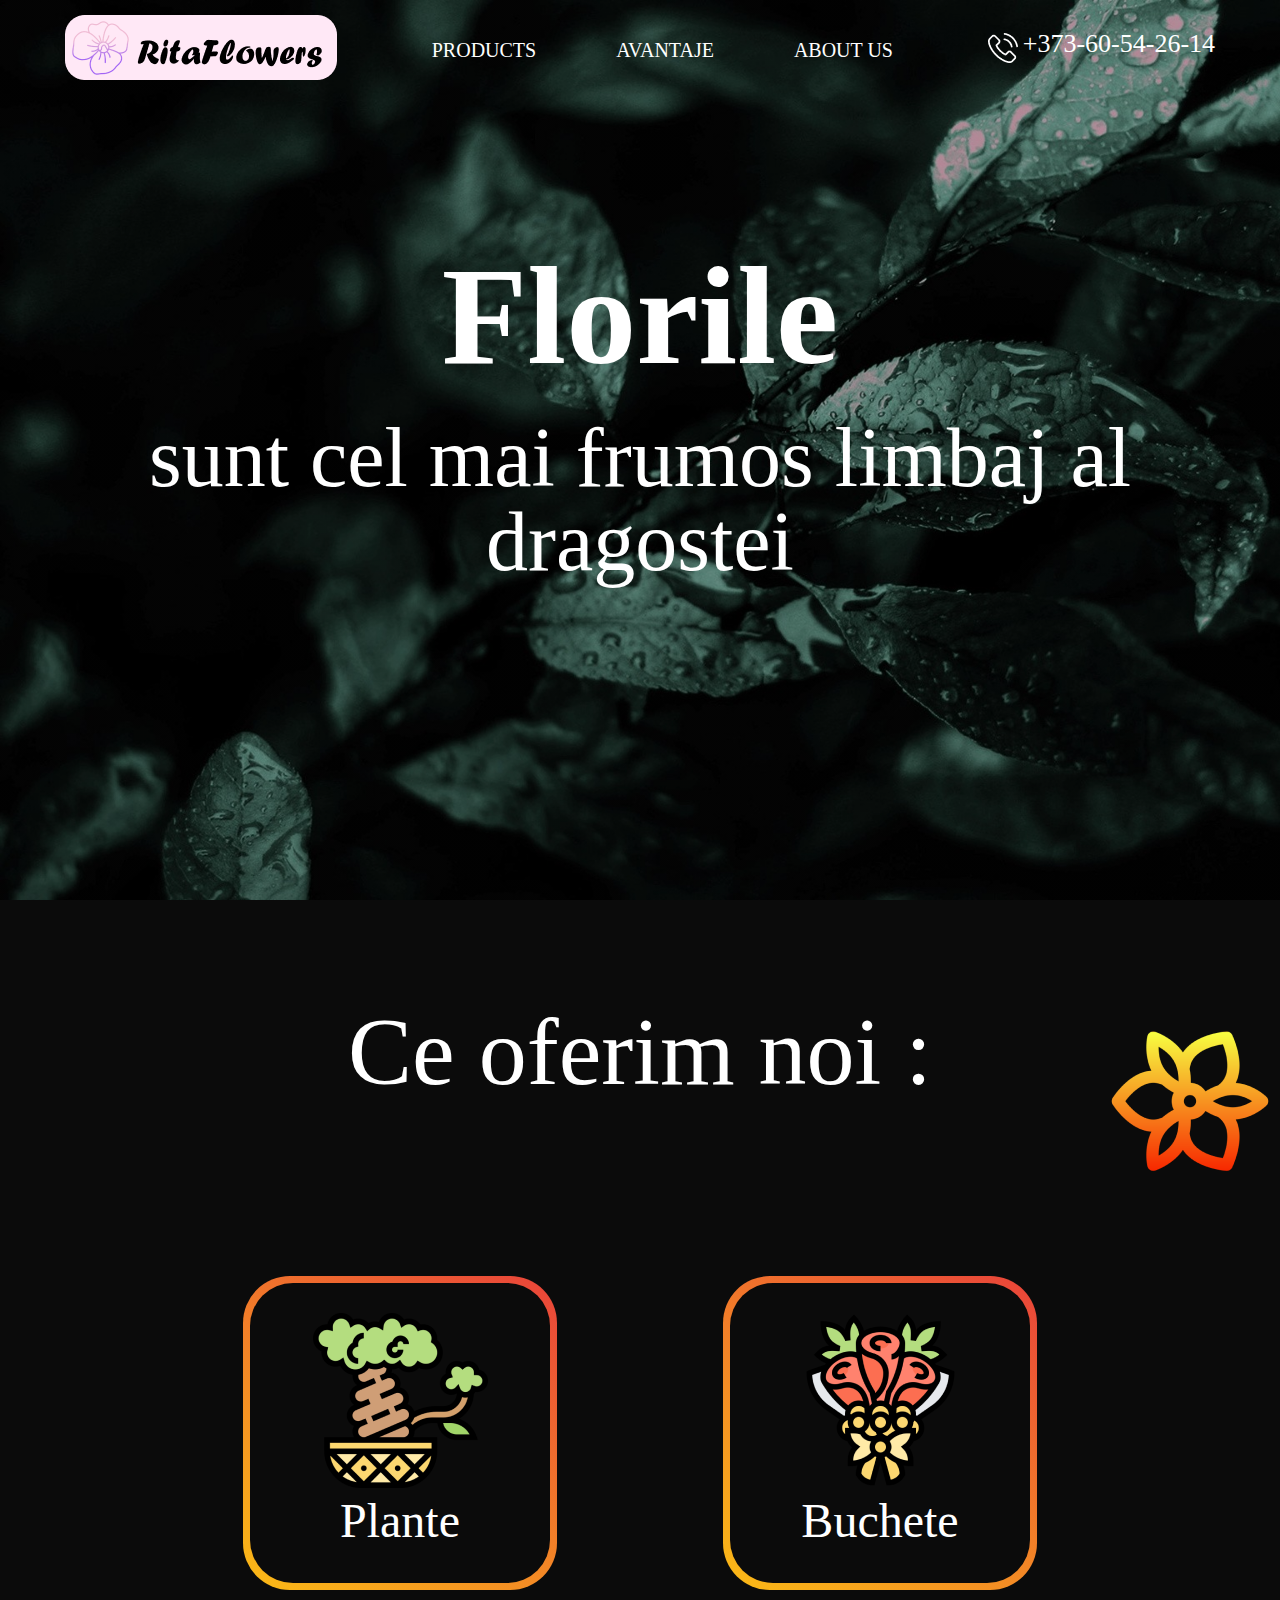
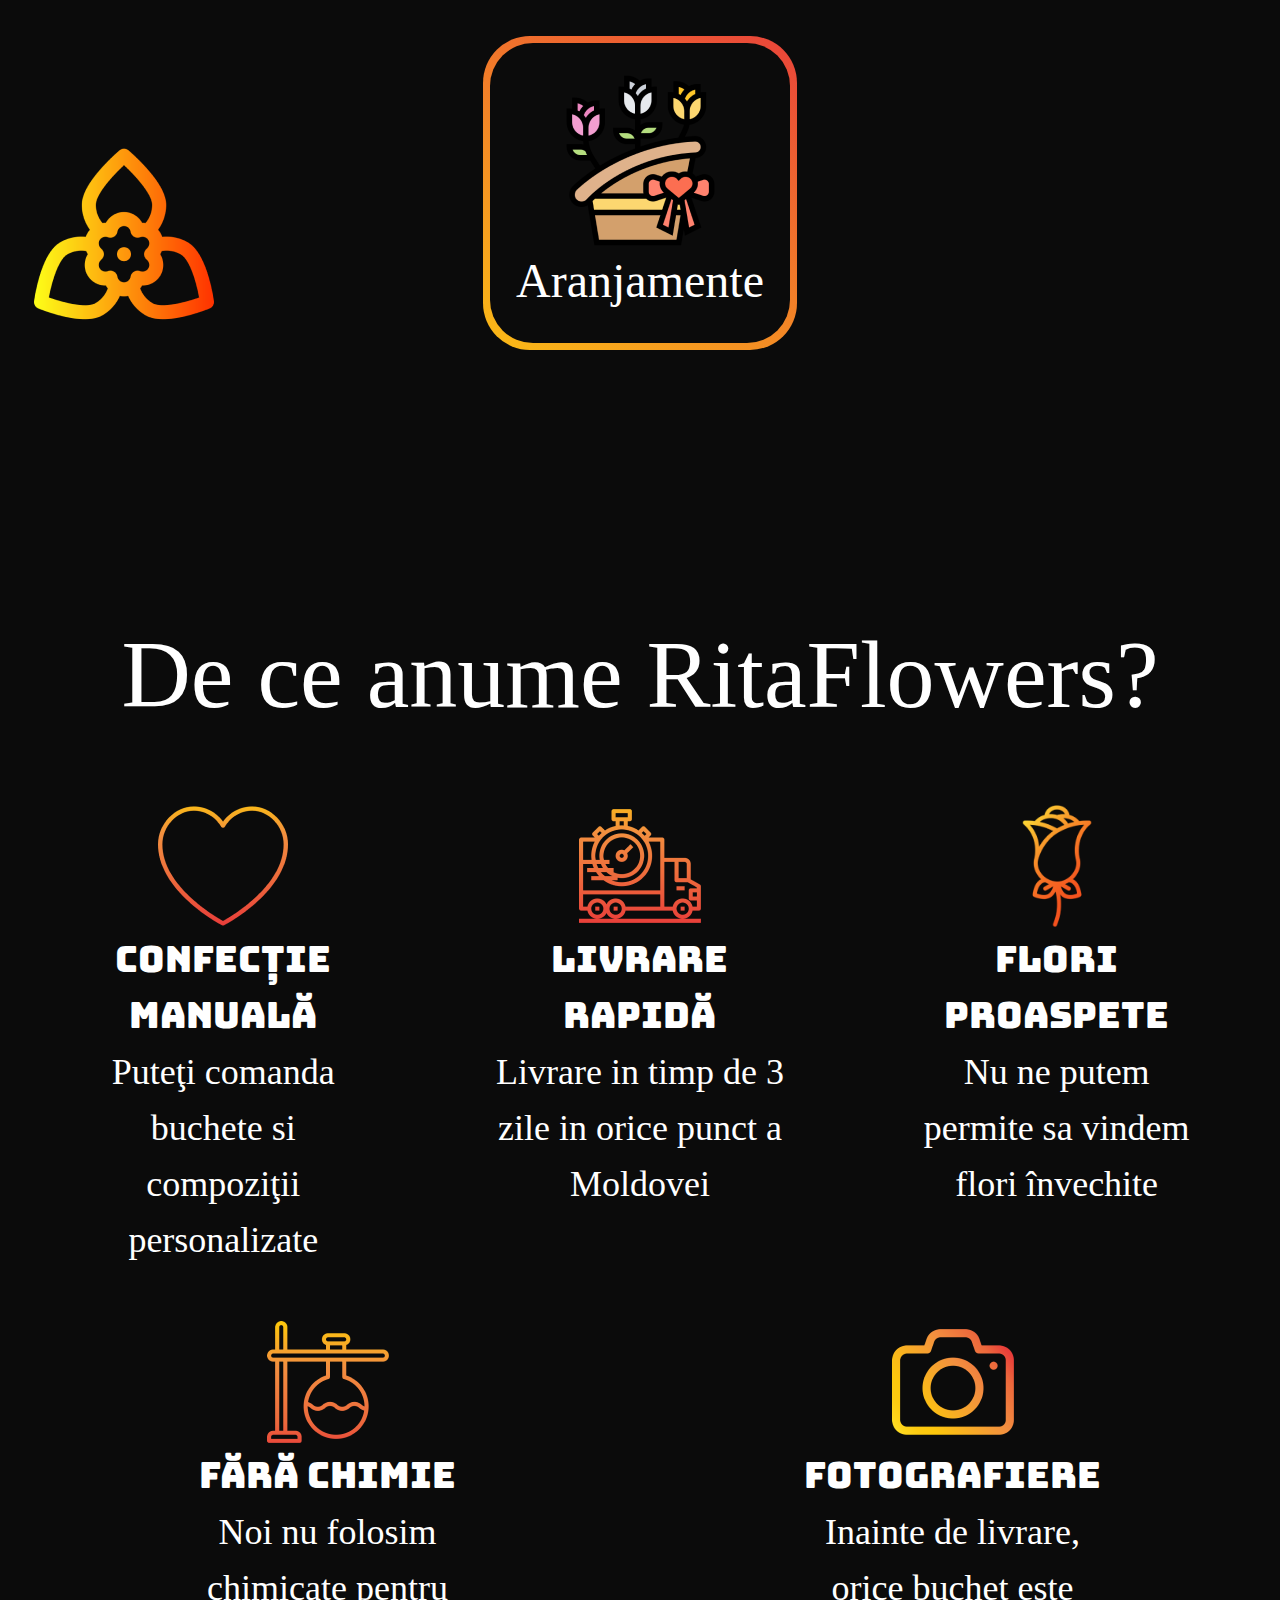
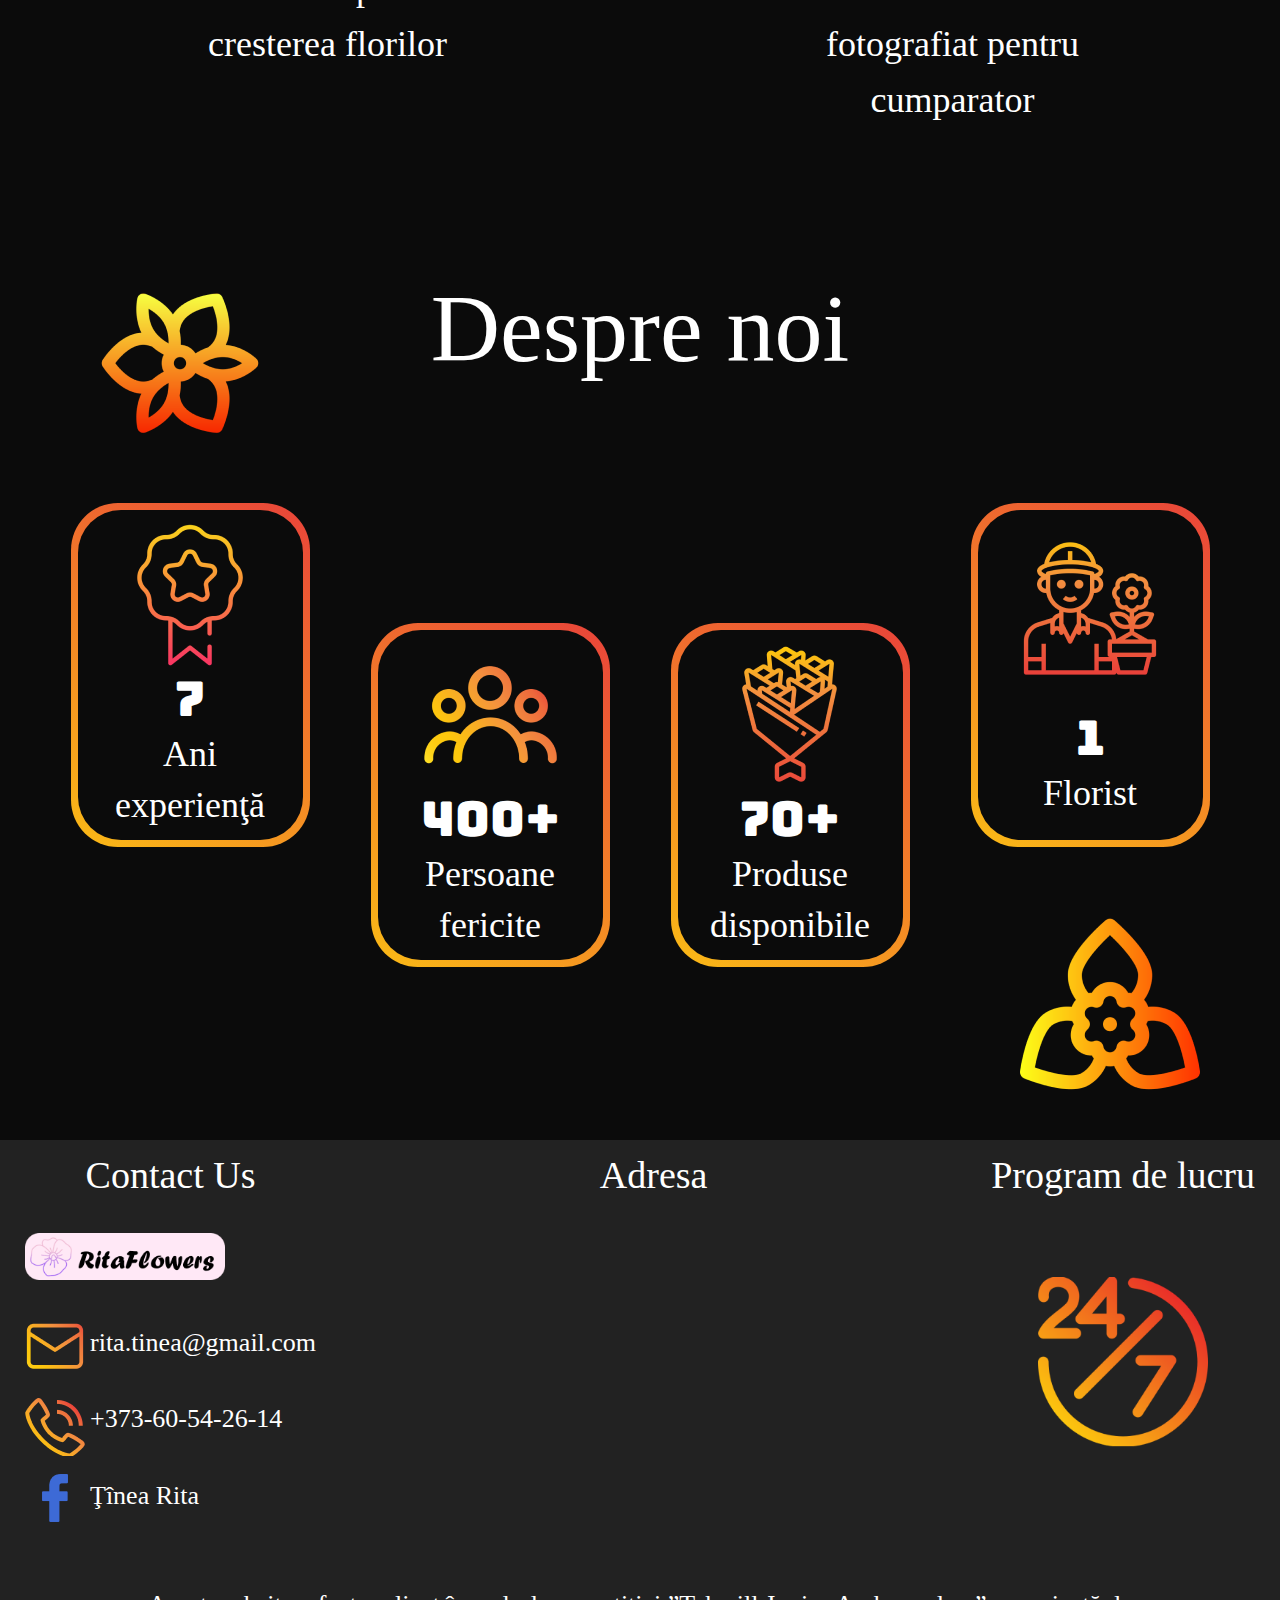
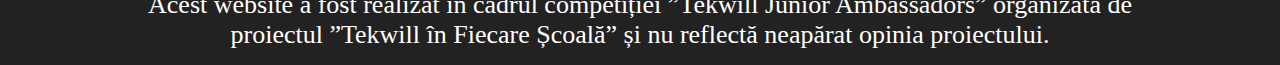
<file: index.html>
<!DOCTYPE html>
<html lang="ro">

<head>
  <meta charset="UTF-8">
  <meta name="keywords" content="Flori, flowers, buchete, aranjamente, plante, RitaFlowers, flori la comandă, " />
  <meta name="viewport" content="width=device-width, initial-scale=1.0">
  <meta http-equiv="X-UA-Compatible" content="ie=edge">
  <title>RitaFlowers</title>
  <link rel="icon" type="image/x-icon" href="images/favicon.ico">
  <link rel="preconnect" href="https://fonts.googleapis.com">
  <link rel="preconnect" href="https://fonts.gstatic.com" crossorigin>
  <link href="https://fonts.googleapis.com/css2?family=Bungee&family=Redressed&display=swap" rel="stylesheet">
  <link rel="stylesheet" href="css/reset.css">
  <link rel="stylesheet" href="css/style.css">
</head>

<body>
  <header class="header">
    <div class="container">
      <div class="header__inner">
        <div class="header__top">
          <div class="header__logo">
            <a href="#" class="header__logo-btn">
              <img src="images/logo.png" alt="" class="header__logo-img">
            </a>
          </div>
          <nav class="nav">
            <ul class="nav__inner">
              <a class="nav__item" href="index.html#products">
                <li>PRODUCTS</li>
              </a>
              <a class="nav__item" href="index.html#avantages">
                <li>AVANTAJE</li>
              </a>
              <a class="nav__item" href="index.html#ab-us">
                <li>ABOUT US</li>
              </a>
            </ul>
          </nav>
          <div class="header__contact">
            <a href="tel:+37360542614" class="header__tel">+373-60-54-26-14</a>
          </div>
        </div>
      </div>
      <div class="header__content">
        <h1 class="header__title">
          Florile
        </h1>
        <span>
          sunt cel mai frumos limbaj al dragostei
        </span>
      </div>
    </div>
  </header>
   <section class="products" id="products">
    <div class="container products__container">
      <img src="images/flower-1.png" alt="" class="decoration-2">
      <img src="images/flower-2.png" alt="" class="decoration-1">
      <h3 class="prodcts__title section__title">
        Ce oferim noi :
      </h3>
      <div class="products__inner">
        <a class="products__item" href="plante.html">
          <img src="images/product-img-1.png" alt="" class="product-img">
          <p class="product__title">
            Plante
          </p>
        </a>
        <a class="products__item " href="buchete.html">
          <img src="images/product-img-2.png" alt="" class="product-img ">
          <p class="product__title">
            Buchete
          </p>
        </a>
        <a class="products__item" href="aranjamente.html">
          <img src="images/product-img-3.png" alt="" class="product-img">
          <p class="product__title">
            Aranjamente
          </p>
        </a>
      </div>
    </div>
  </section>

  <section class="avatages" id="avantages">
    <div class="container avatages__container">
      <h3 class="avantages__title section__title">
        De ce anume RitaFlowers?
      </h3>
      <div class="avantages-items__inner">
        <div class="avantages-item">
          <img src="images/avantage-foto-1.png" alt="" class="avatages-img">
          <h4 class="avantage__text-title">
            Confecţie manuală<br>
            <span class="avantage__text-content">
              Puteţi comanda buchete si compoziţii personalizate
            </span>
          </h4>
        </div>
        <div class="avantages-item ">
          <img src="images/avantage-foto-2.png" alt="" class="avatages-img">
          <h4 class="avantage__text-title">
            Livrare rapidă<br>
            <span class="avantage__text-content">
              Livrare in timp de 3 zile in orice punct a Moldovei
            </span>
          </h4>
        </div>
        <div class="avantages-item">
          <img src="images/avantage-foto-3.png" alt="" class="avatages-img">
          <h4 class="avantage__text-title">
            Flori Proaspete<br>
            <span class="avantage__text-content">
              Nu ne putem permite sa vindem flori învechite
            </span>
          </h4>
        </div>
        <div class="avantages-item">
          <img src="images/avantage-foto-4.png" alt="" class="avatages-img">
          <h4 class="avantage__text-title">
            Fără chimie<br>
            <span class="avantage__text-content">
              Noi nu folosim chimicate pentru cresterea florilor
            </span>
          </h4>
        </div>
        <div class="avantages-item">
          <img src="images/avantage-foto-5.png" alt="" class="avatages-img ">
          <h4 class="avantage__text-title">
            Fotografiere<br>
            <span class="avantage__text-content">
              Inainte de livrare, orice buchet este fotografiat pentru cumparator
            </span>
          </h4>
        </div>
        <img src="images/flower-3.png" alt="" class="decoration-3">
      </div>
    </div>
  </section>




  <section class="about__us" id="ab-us">
    <div class="container about__us-container">
      <h3 class="ab-us__title section__title">
        Despre noi
      </h3>
      <div class="info__inner">
        <div class="expirience__info">
          <div class="expirience__info__inner">
            <img src="images/expirience__info-content.png" alt="" class="expirience__info-content">
            <div class="close__btn">
              <img src="images/close-btn.png" alt="" class="close__btn-img">
            </div>
          </div>
        </div>

        <div class="clients__info">
          <div class="clients__info__inner">
            <img src="images/clients__info-content.png" alt="" class="clients__info-content">
            <div class="close__btn">
              <img src="images/close-btn.png" alt="" class="close__btn-img">
            </div>
          </div>
        </div>



        <div class="products-num__info">
          <div class="products__info__inner">
            <img src="images/products-num-content.png" alt="" class="products-num-content">
            <div class="close__btn">
              <img src="images/close-btn.png" alt="" class="close__btn-img">
            </div>
          </div>
        </div>

        <div class="florist__info">
          <div class="florist__info__inner">
            <img src="images/florist__info-content.png" alt="" class="florist__info-content">
            <div class="close__btn">
              <img src="images/close-btn.png" alt="" class="close__btn-img">
            </div>
          </div>
        </div>
      </div>

      <div class="ab-us__inner">
        <div class="ab-us__item item-1">
          <img src="images/ab-us-img-1.png" alt="" class="ab-us__img">
          <p class="ab-us-numbers">
            7 <br>
            <span>
              Ani experienţă
            </span>
          </p>
        </div>
        <div class="ab-us__item item-x item-2">
          <img src="images/ab-us-img-2.png" alt="" class="ab-us__img ">
          <p class="ab-us-numbers">
            400+ <br>
            <span>
              Persoane fericite
            </span>
          </p>
        </div>
        <div class="ab-us__item item-x item-3">
          <img src="images/ab-us-img-3.png" alt="" class="ab-us__img ">
          <p class="ab-us-numbers">
            70+ <br>
            <span>
              Produse disponibile
            </span>
          </p>
        </div>
        <div class="ab-us__item item-4">
          <img src="images/ab-us-img-4.png" alt="" class="ab-us__img">
          <p class="ab-us-numbers">
            1 <br>
            <span>
              Florist
            </span>
          </p>
        </div>
      </div>
      <img src="images/flower-1.png" alt="" class="decoration-4">
      <img src="images/flower-2.png" alt="" class="decoration-5">

    </div>
  </section>




  <footer class="footer">
    <div class="footer-container">
      <div class="footer-sections__inner">
        <div class="footer__section footer-section-1">
          <h4 class="footer-section__title">
            Contact Us
          </h4>
          <a href="" class="footer__logo-btn">
            <img src="images/logo.png" alt="" class="logo footer__logo">
          </a>
          <a href="mailto:rita.tinea@gmail.com" target="_blank" class="footer__mail">rita.tinea@gmail.com</a>
          <a href="tel:+37360542614" class="footer__tel">+373-60-54-26-14</a>
          <a href="https://www.facebook.com/rita.tinea.74" target="_blank" class="footer__facebook">Ţînea Rita</a>
        </div>
        <div class="footer__section footer-section-2">
          <h4 class="footer-section__title">
            Adresa
          </h4>
          <iframe
            src="https://www.google.com/maps/embed?pb=!1m14!1m12!1m3!1d331.283580465697!2d27.615035838577008!3d48.374575477902965!2m3!1f0!2f0!3f0!3m2!1i1024!2i768!4f13.1!5e0!3m2!1sru!2s!4v1647544527137!5m2!1sru!2s"
             style="border:0;" allowfullscreen="" loading="lazy" class="map"></iframe>
        </div>
        <div class="footer__section footer-section-3">
          <h4 class="footer-section__title">
            Program de lucru
          </h4>
          <img src="images/footer-img.png" alt="" class="footer-grafic__img">
        </div>
      </div>
    </div>
  </footer>
  <div class="footer__disclaimer">
    <p class="diclaimer__text">
      Acest website a fost realizat în cadrul
      competiției ”Tekwill Junior Ambassadors” organizată de proiectul ”Tekwill în Fiecare
      Școală” și nu reflectă neapărat opinia proiectului.
    </p>
  </div>

  <script src="https://ajax.googleapis.com/ajax/libs/jquery/3.4.1/jquery.min.js"></script>
  <script src="js/main.js"></script>

</body>

</html>
</file>
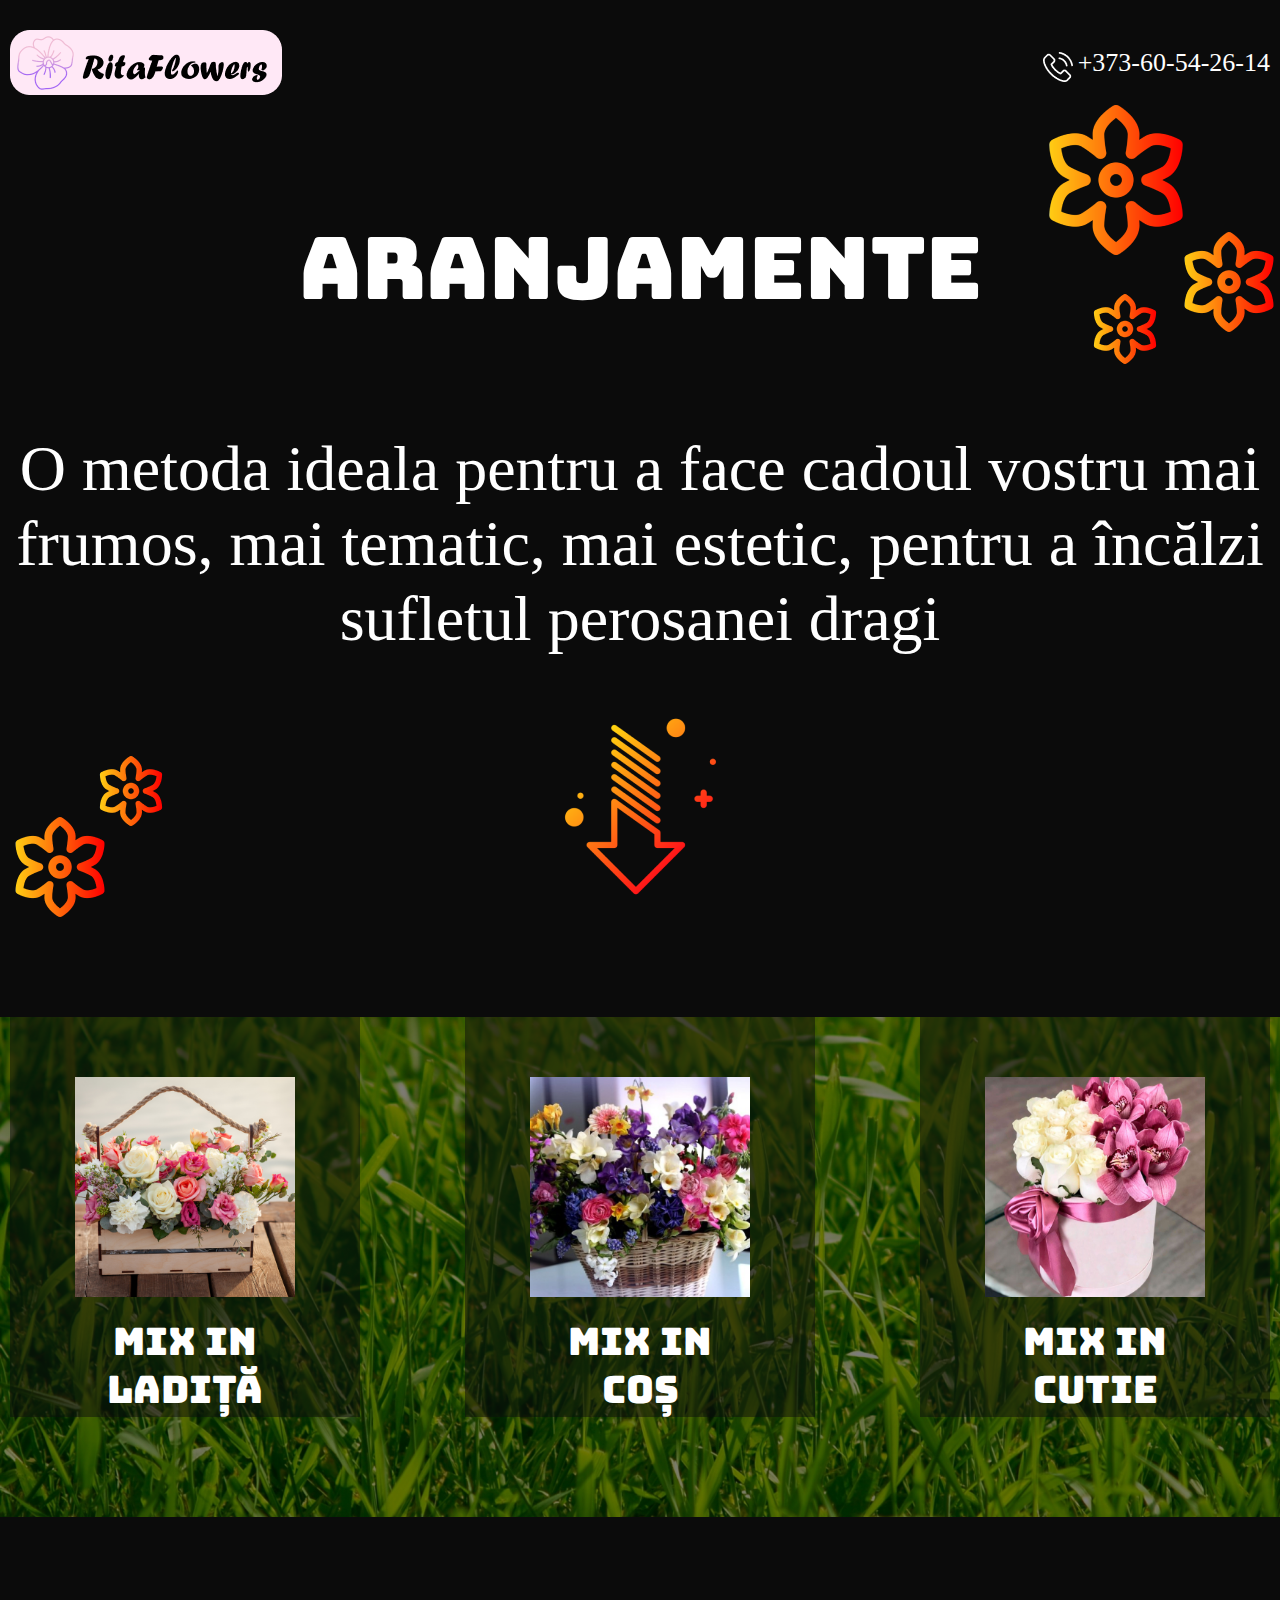
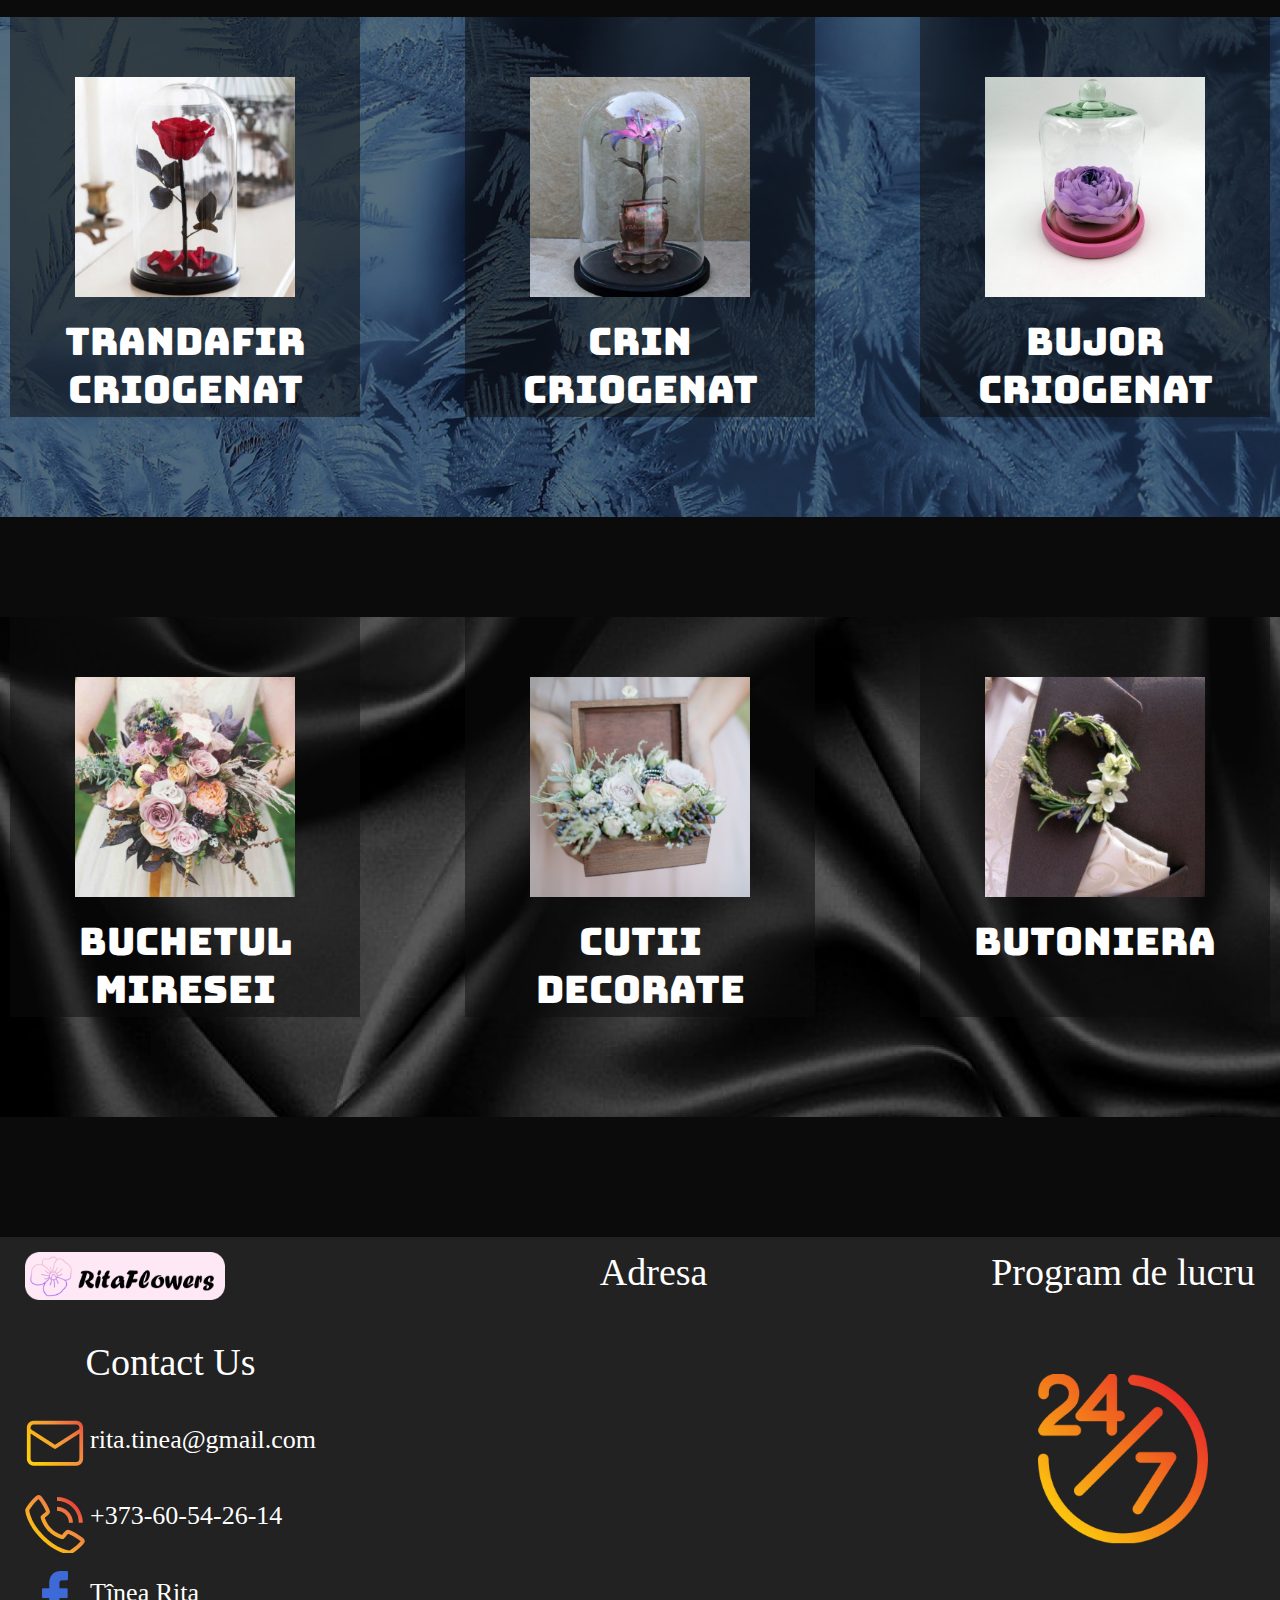
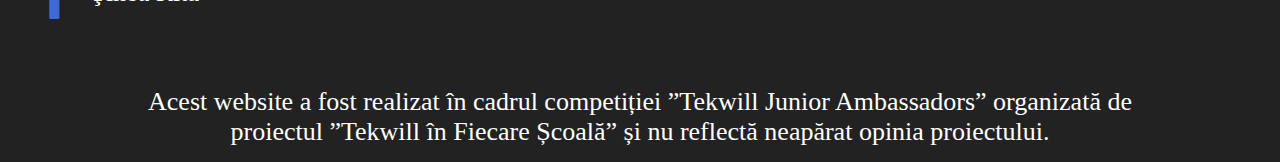
<file: aranjamente.html>
<!DOCTYPE html>
<html lang="ro">

<head>
  <meta charset="UTF-8">
  <meta name="viewport" content="width=device-width, initial-scale=1.0">
  <meta http-equiv="X-UA-Compatible" content="ie=edge">
  <title>RitaFlowers</title>
  <link rel="icon" type="image/x-icon" href="images/favicon.ico">
  <link rel="preconnect" href="https://fonts.googleapis.com">
  <link rel="preconnect" href="https://fonts.gstatic.com" crossorigin>
  <link href="https://fonts.googleapis.com/css2?family=Bungee&family=Redressed&display=swap" rel="stylesheet">
  <link rel="stylesheet" href="css/reset.css">
  <link rel="stylesheet" href="css/style.css">
</head>

<body>
  <header class="page__header">
    <div class="products__container">
      <div class="page-header__inner">
        <div class="header__logo-products">
          <a href="index.html" class="header__logo-btn">
            <img src="images/logo.png" alt="" class="header__logo-img">
          </a>
        </div>
        <div class="header__contact-products">
          <a href="tel:+37360542614" class="header__tel">+373-60-54-26-14</a>
        </div>
      </div>
    </div>
    <section class="plants__description">
      <div class="products__container">
        <h3 class="page-products__title">
          Aranjamente
        </h3>
        <p class="page-products__text ">
          O metoda ideala pentru a face cadoul vostru mai frumos, mai tematic, mai estetic, pentru a încălzi sufletul perosanei dragi
        <img src="images/decor-1.png" alt="" class="page-decor-1 ">
        <img src="images/decor-2.png" alt="" class="page-decor-2 ">
        <img src="images/product-arrow.png" alt="" class="product__arrow ">
      </div>
    </section>
  </header>

  <div class="arrangement-1 product__bg">
    <div class="products__container">
      <div class="products__section-inner">
        <div class="products__section-item ">
          <img src="images/arrangement-1-1.png" alt="" class="products__section-img ">
          <h4 class="page-product__title">
            Mix in ladiţă
          </h4>
        </div>
        <div class="products__section-item ">
          <img src="images/arrangement-1-2.png" alt="" class="products__section-img ">
          <h4 class="page-product__title">
            Mix in coş
          </h4>
        </div>
        <div class="products__section-item ">
          <img src="images/arrangement-1-3.png" alt="" class="products__section-img ">
          <h4 class="page-product__title">
            Mix in cutie
          </h4>
        </div>
      </div>
    </div>
  </div>

  <div class="arrangement-2 product__bg">
    <div class="products__container">
      <div class="products__section-inner">
        <div class="products__section-item ">
          <img src="images/arrangement-2-1.png" alt="" class="products__section-img ">
          <h4 class="page-product__title">
            Trandafir criogenat
          </h4>
        </div>
        <div class="products__section-item ">
          <img src="images/arrangement-2-2.png" alt="" class="products__section-img ">
          <h4 class="page-product__title">
            Crin criogenat
          </h4>
        </div>
        <div class="products__section-item ">
          <img src="images/arrangement-2-3.png" alt="" class="products__section-img ">
          <h4 class="page-product__title">
            Bujor criogenat
          </h4>
        </div>
      </div>
    </div>
  </div>

  <div class="arrangement-3 product__bg">
    <div class="products__container">
      <div class="products__section-inner">
        <div class="products__section-item ">
          <img src="images/arrangement-3-1.png" alt="" class="products__section-img ">
          <h4 class="page-product__title">
            Buchetul miresei
          </h4>
        </div>
        <div class="products__section-item ">
          <img src="images/arrangement-3-2.png" alt="" class="products__section-img ">
          <h4 class="page-product__title">
            Cutii Decorate
          </h4>
        </div>
        <div class="products__section-item ">
          <img src="images/arrangement-3-3.png" alt="" class="products__section-img ">
          <h4 class="page-product__title">
            Butoniera
          </h4>
        </div>
      </div>
    </div>
  </div>



  <footer class="footer">
    <div class="footer-container">
      <div class="footer-sections__inner">
        <div class="footer__section footer-section-1">
          <a href="index.html" class="footer__logo-btn">
            <img src="images/logo.png" alt="" class="logo footer__logo">
          </a>
          <h4 class="footer-section__title">
            Contact Us
          </h4>
          <a href="mailto:rita.tinea@gmail.com" target="_blank" class="footer__mail">rita.tinea@gmail.com</a>
          <a href="tel:+37360542614" class="footer__tel">+373-60-54-26-14</a>
          <a href="https://www.facebook.com/rita.tinea.74" target="_blank" class="footer__facebook">Ţînea
            Rita</a>
        </div>
        <div class="footer__section footer-section-2">
          <h4 class="footer-section__title">
            Adresa
          </h4>
          <iframe
            src="https://www.google.com/maps/embed?pb=!1m14!1m12!1m3!1d331.283580465697!2d27.615035838577008!3d48.374575477902965!2m3!1f0!2f0!3f0!3m2!1i1024!2i768!4f13.1!5e0!3m2!1sru!2s!4v1647544527137!5m2!1sru!2s"
            width="700" height="300" style="border:0;" allowfullscreen="" loading="lazy" class="map"></iframe>
        </div>
        <div class="footer__section footer-section-3">
          <h4 class="footer-section__title">
            Program de lucru
          </h4>
          <img src="images/footer-img.png" alt="" class="footer-grafic__img">
        </div>
      </div>
    </div>
  </footer>
  <div class="footer__disclaimer">
    <p class="diclaimer__text">
      Acest website a fost realizat în cadrul competiției ”Tekwill Junior Ambassadors” organizată de proiectul
      ”Tekwill în Fiecare Școală” și nu reflectă neapărat opinia proiectului.
    </p>
  </div>

</body>

</html>
</file>
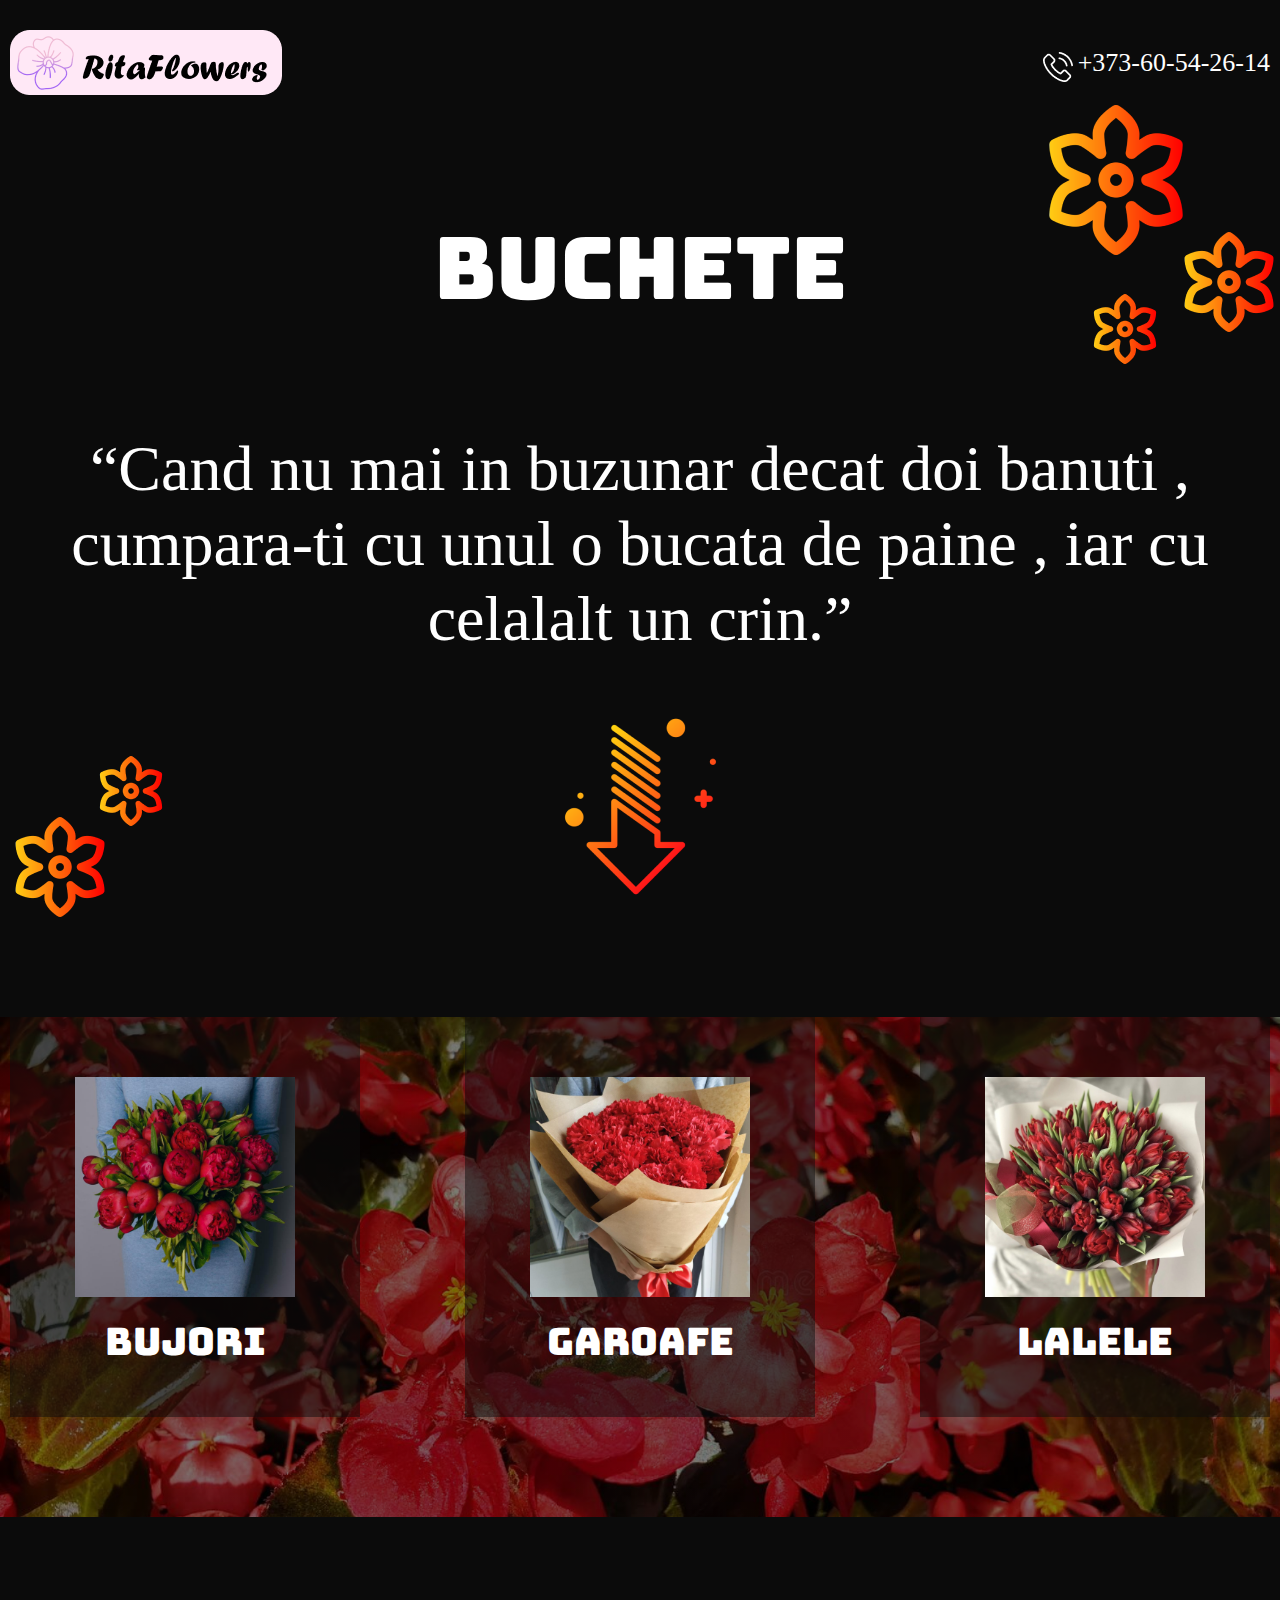
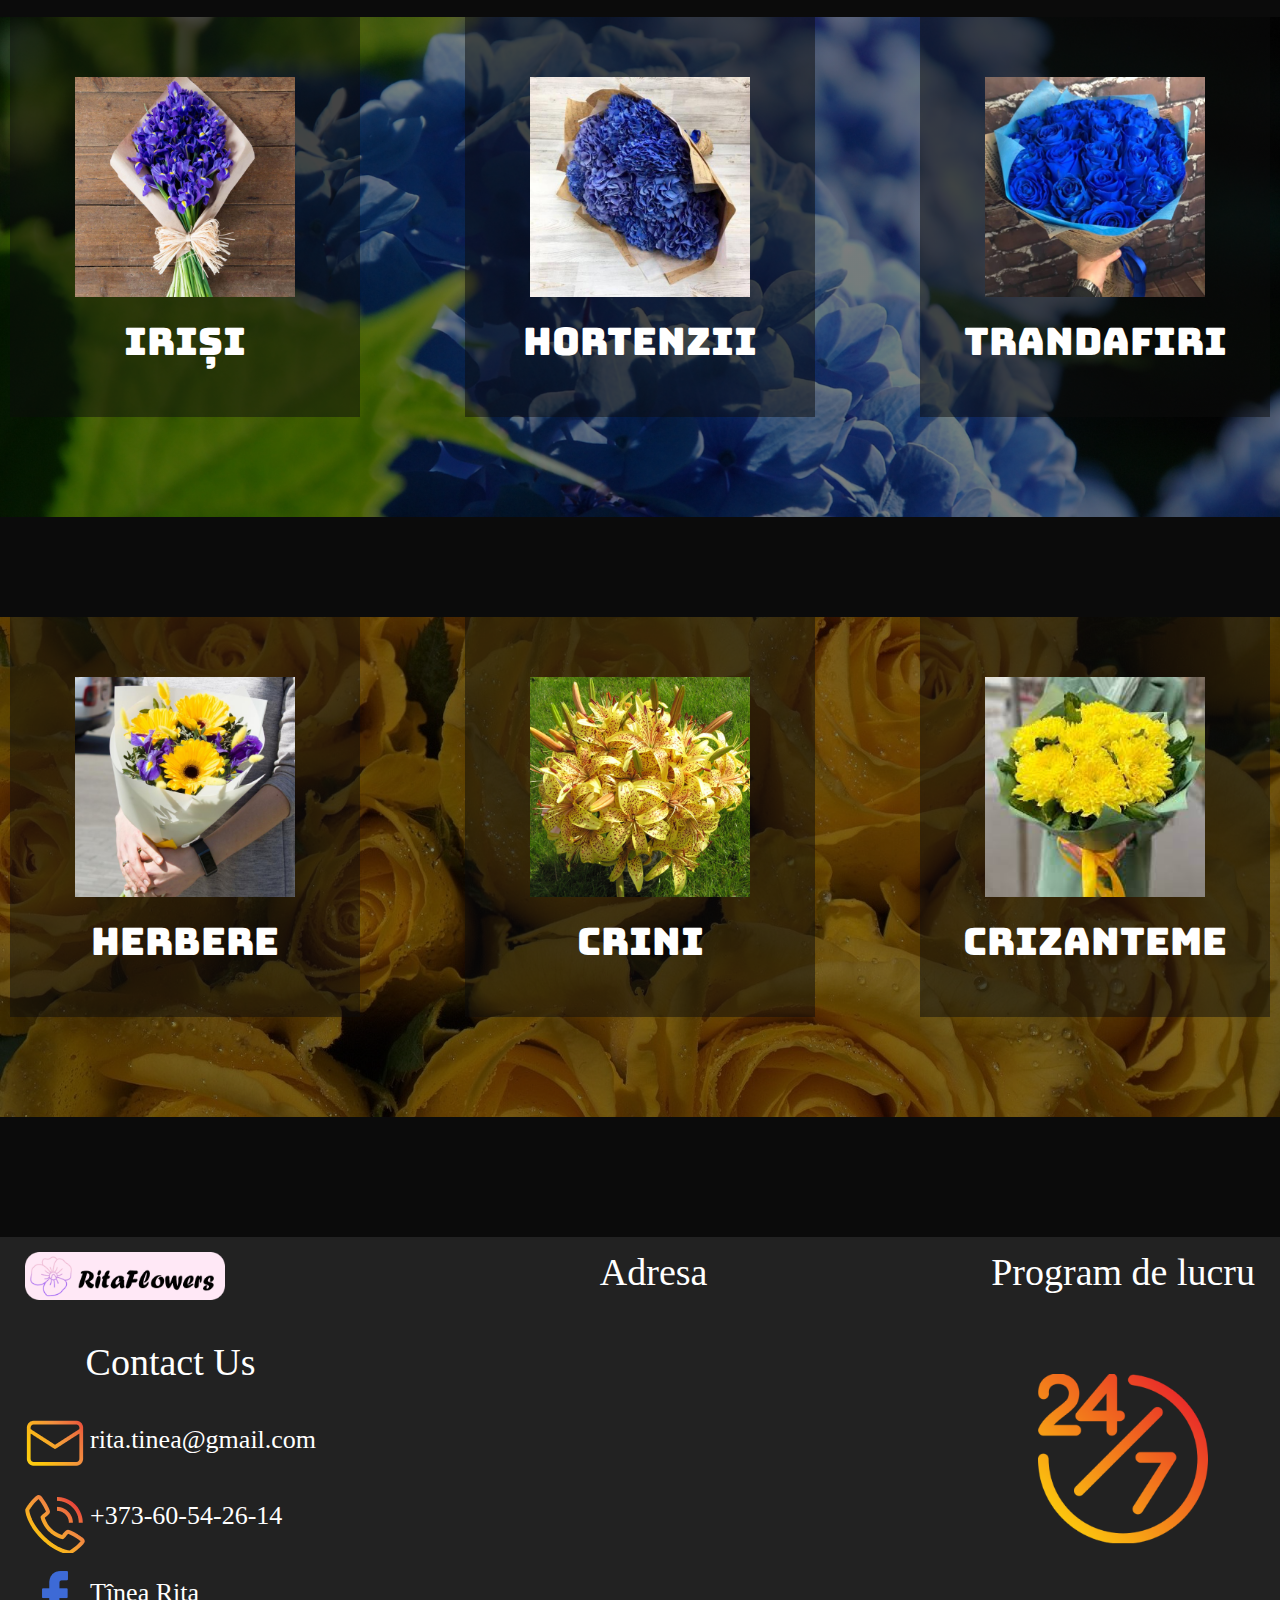
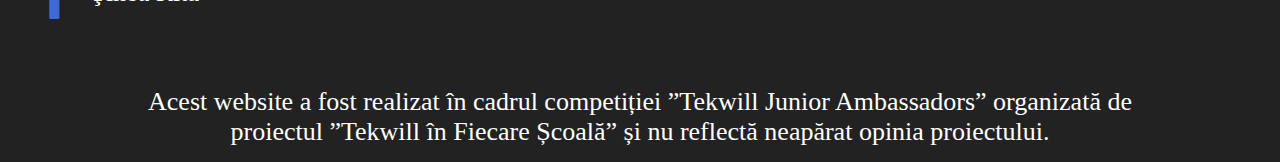
<file: buchete.html>
<!DOCTYPE html>
<html lang="ro">

<head>
  <meta charset="UTF-8">
  <meta name="viewport" content="width=device-width, initial-scale=1.0">
  <meta http-equiv="X-UA-Compatible" content="ie=edge">
  <title>RitaFlowers</title>
  <link rel="icon" type="image/x-icon" href="images/favicon.ico">
  <link rel="preconnect" href="https://fonts.googleapis.com">
  <link rel="preconnect" href="https://fonts.gstatic.com" crossorigin>
  <link href="https://fonts.googleapis.com/css2?family=Bungee&family=Redressed&display=swap" rel="stylesheet">
  <link rel="stylesheet" href="css/reset.css">
  <link rel="stylesheet" href="css/style.css">
</head>

<body>
  <header class="page__header">
    <div class="products__container">
      <div class="page-header__inner">
        <div class="header__logo-products">
          <a href="index.html" class="header__logo-btn">
            <img src="images/logo.png" alt="" class="header__logo-img">
          </a>
        </div>
        <div class="header__contact-products">
          <a href="tel:+37360542614" class="header__tel">+373-60-54-26-14</a>
        </div>
      </div>
    </div>
    <section class="plants__description">
      <div class="products__container">
        <h3 class="page-products__title">
          Buchete 
        </h3>
        <p class="page-products__text ">
          “Cand nu mai in buzunar decat doi banuti , cumpara-ti cu unul o bucata de paine , iar cu celalalt un crin.”
        </p>
        <img src="images/decor-1.png" alt="" class="page-decor-1 ">
        <img src="images/decor-2.png" alt="" class="page-decor-2 ">
        <img src="images/product-arrow.png" alt="" class="product__arrow ">
      </div>
    </section>
  </header>

  <div class="bouquets__red product__bg">
    <div class="products__container">
      <div class="products__section-inner">
        <div class="products__section-item ">
          <img src="images/bouquets__red-1.png" alt="" class="products__section-img ">
          <h4 class="page-product__title">
            Bujori
          </h4>
        </div>
        <div class="products__section-item ">
          <img src="images/bouquets__red-2.png" alt="" class="products__section-img ">
          <h4 class="page-product__title">
            Garoafe
          </h4>
        </div>
        <div class="products__section-item ">
          <img src="images/bouquets__red-3.png" alt="" class="products__section-img ">
          <h4 class="page-product__title">
            Lalele
          </h4>
        </div>
      </div>
    </div>
  </div>

  <div class="bouquets__blue product__bg">
    <div class="products__container">
      <div class="products__section-inner">
        <div class="products__section-item ">
          <img src="images/bouquets__blue-1.png" alt="" class="products__section-img ">
          <h4 class="page-product__title">
            IRIŞI
          </h4>
        </div>
        <div class="products__section-item ">
          <img src="images/bouquets__blue-2.png" alt="" class="products__section-img ">
          <h4 class="page-product__title">
            Hortenzii
          </h4>
        </div>
        <div class="products__section-item ">
          <img src="images/bouquets__blue-3.png" alt="" class="products__section-img ">
          <h4 class="page-product__title">
            TRANDAFIRI
          </h4>
        </div>
      </div>
    </div>
  </div>

  <div class="bouquets__yellow product__bg">
    <div class="products__container">
      <div class="products__section-inner">
        <div class="products__section-item ">
          <img src="images/bouquets__yellow-1.png" alt="" class="products__section-img ">
          <h4 class="page-product__title">
            Herbere
          </h4>
        </div>
        <div class="products__section-item ">
          <img src="images/bouquets__yellow-2.png" alt="" class="products__section-img ">
          <h4 class="page-product__title">
            Crini
          </h4>
        </div>
        <div class="products__section-item ">
          <img src="images/bouquets__yellow-3.png" alt="" class="products__section-img ">
          <h4 class="page-product__title">
            Crizanteme
          </h4>
        </div>
      </div>
    </div>
  </div>

  <footer class="footer">
    <div class="footer-container">
      <div class="footer-sections__inner">
        <div class="footer__section footer-section-1">
          <a href="index.html" class="footer__logo-btn">
            <img src="images/logo.png" alt="" class="logo footer__logo">
          </a>
          <h4 class="footer-section__title">
            Contact Us
          </h4>
          <a href="mailto:rita.tinea@gmail.com" target="_blank" class="footer__mail">rita.tinea@gmail.com</a>
          <a href="tel:+37360542614" class="footer__tel">+373-60-54-26-14</a>
          <a href="https://www.facebook.com/rita.tinea.74" target="_blank" class="footer__facebook">Ţînea Rita</a>
        </div>
        <div class="footer__section footer-section-2">
          <h4 class="footer-section__title">
            Adresa
          </h4>
          <iframe
            src="https://www.google.com/maps/embed?pb=!1m14!1m12!1m3!1d331.283580465697!2d27.615035838577008!3d48.374575477902965!2m3!1f0!2f0!3f0!3m2!1i1024!2i768!4f13.1!5e0!3m2!1sru!2s!4v1647544527137!5m2!1sru!2s"
            width="700" height="300" style="border:0;" allowfullscreen="" loading="lazy" class="map"></iframe>
        </div>
        <div class="footer__section footer-section-3">
          <h4 class="footer-section__title">
            Program de lucru
          </h4>
          <img src="images/footer-img.png" alt="" class="footer-grafic__img">
        </div>
      </div>
    </div>
  </footer>
  <div class="footer__disclaimer">
    <p class="diclaimer__text">
      Acest website a fost realizat în cadrul
      competiției ”Tekwill Junior Ambassadors” organizată de proiectul ”Tekwill în Fiecare
      Școală” și nu reflectă neapărat opinia proiectului.
    </p>
  </div>


</body>

</html>
</file>
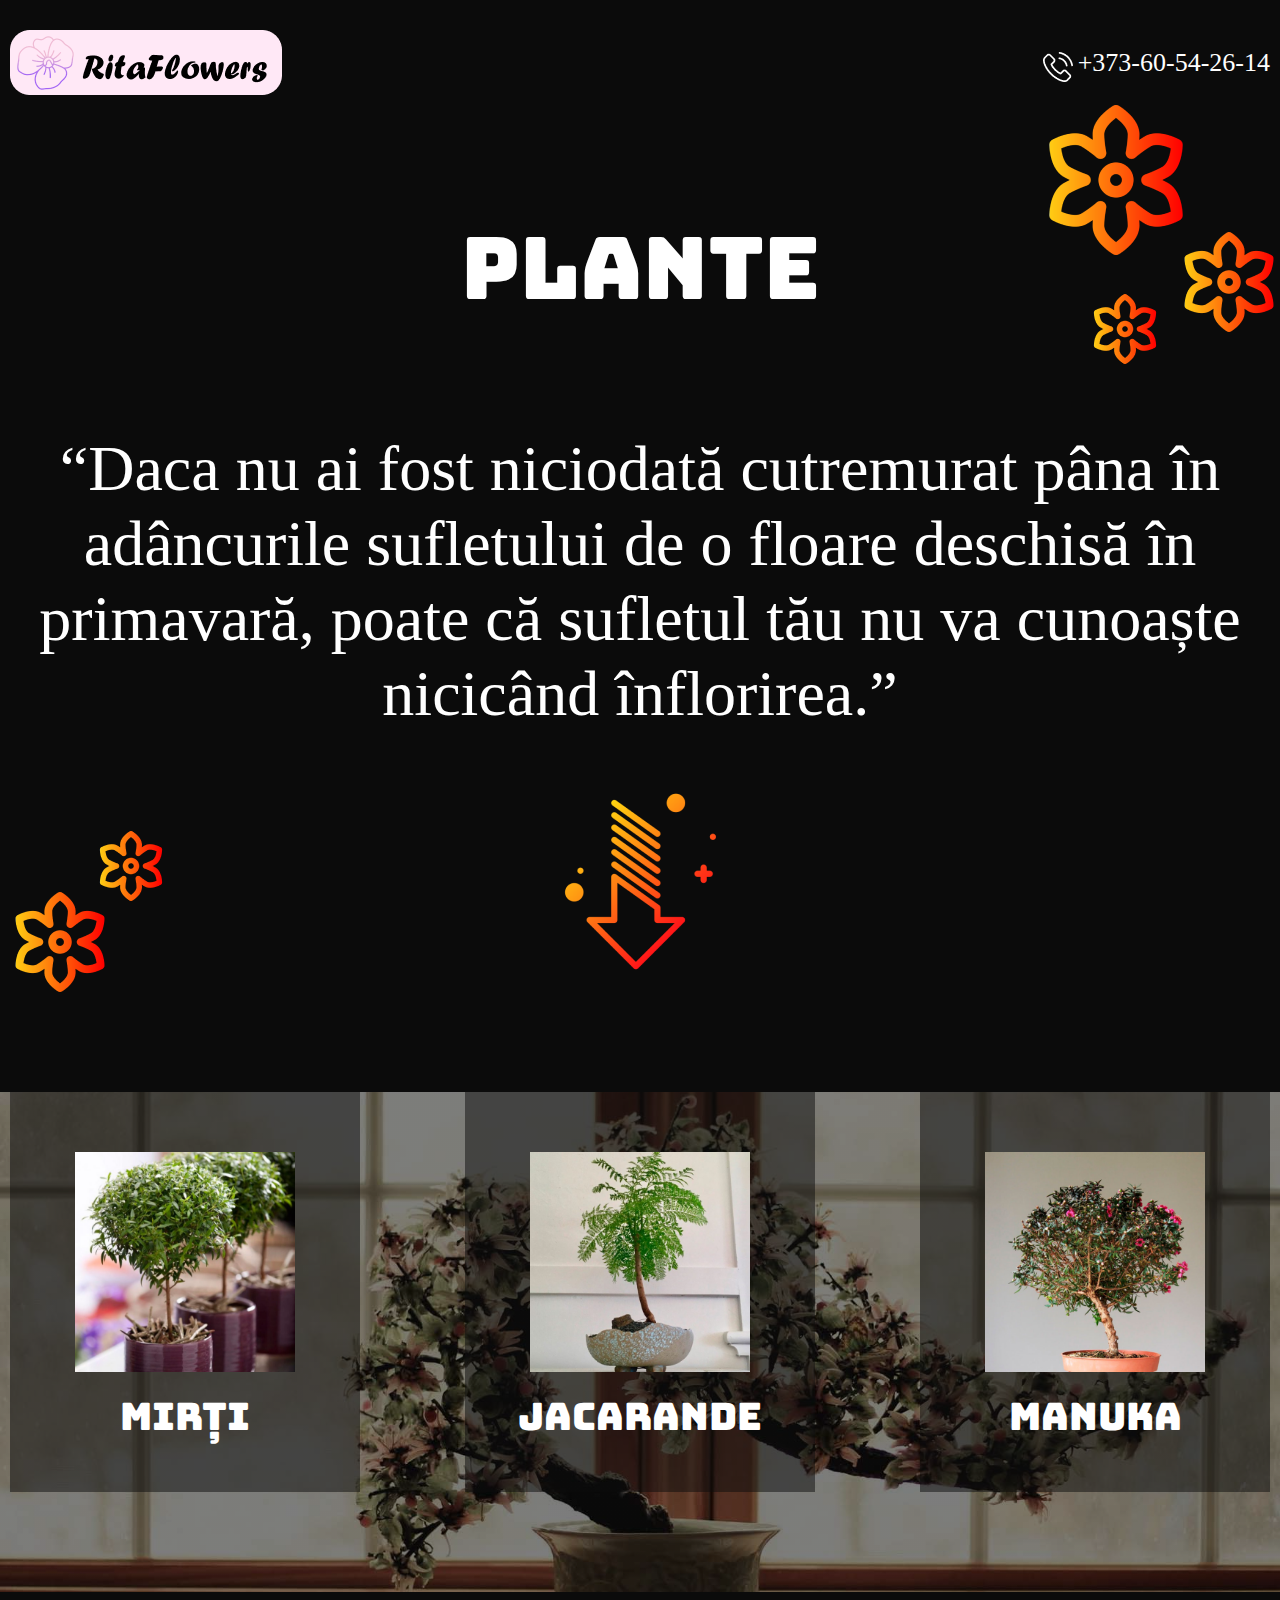
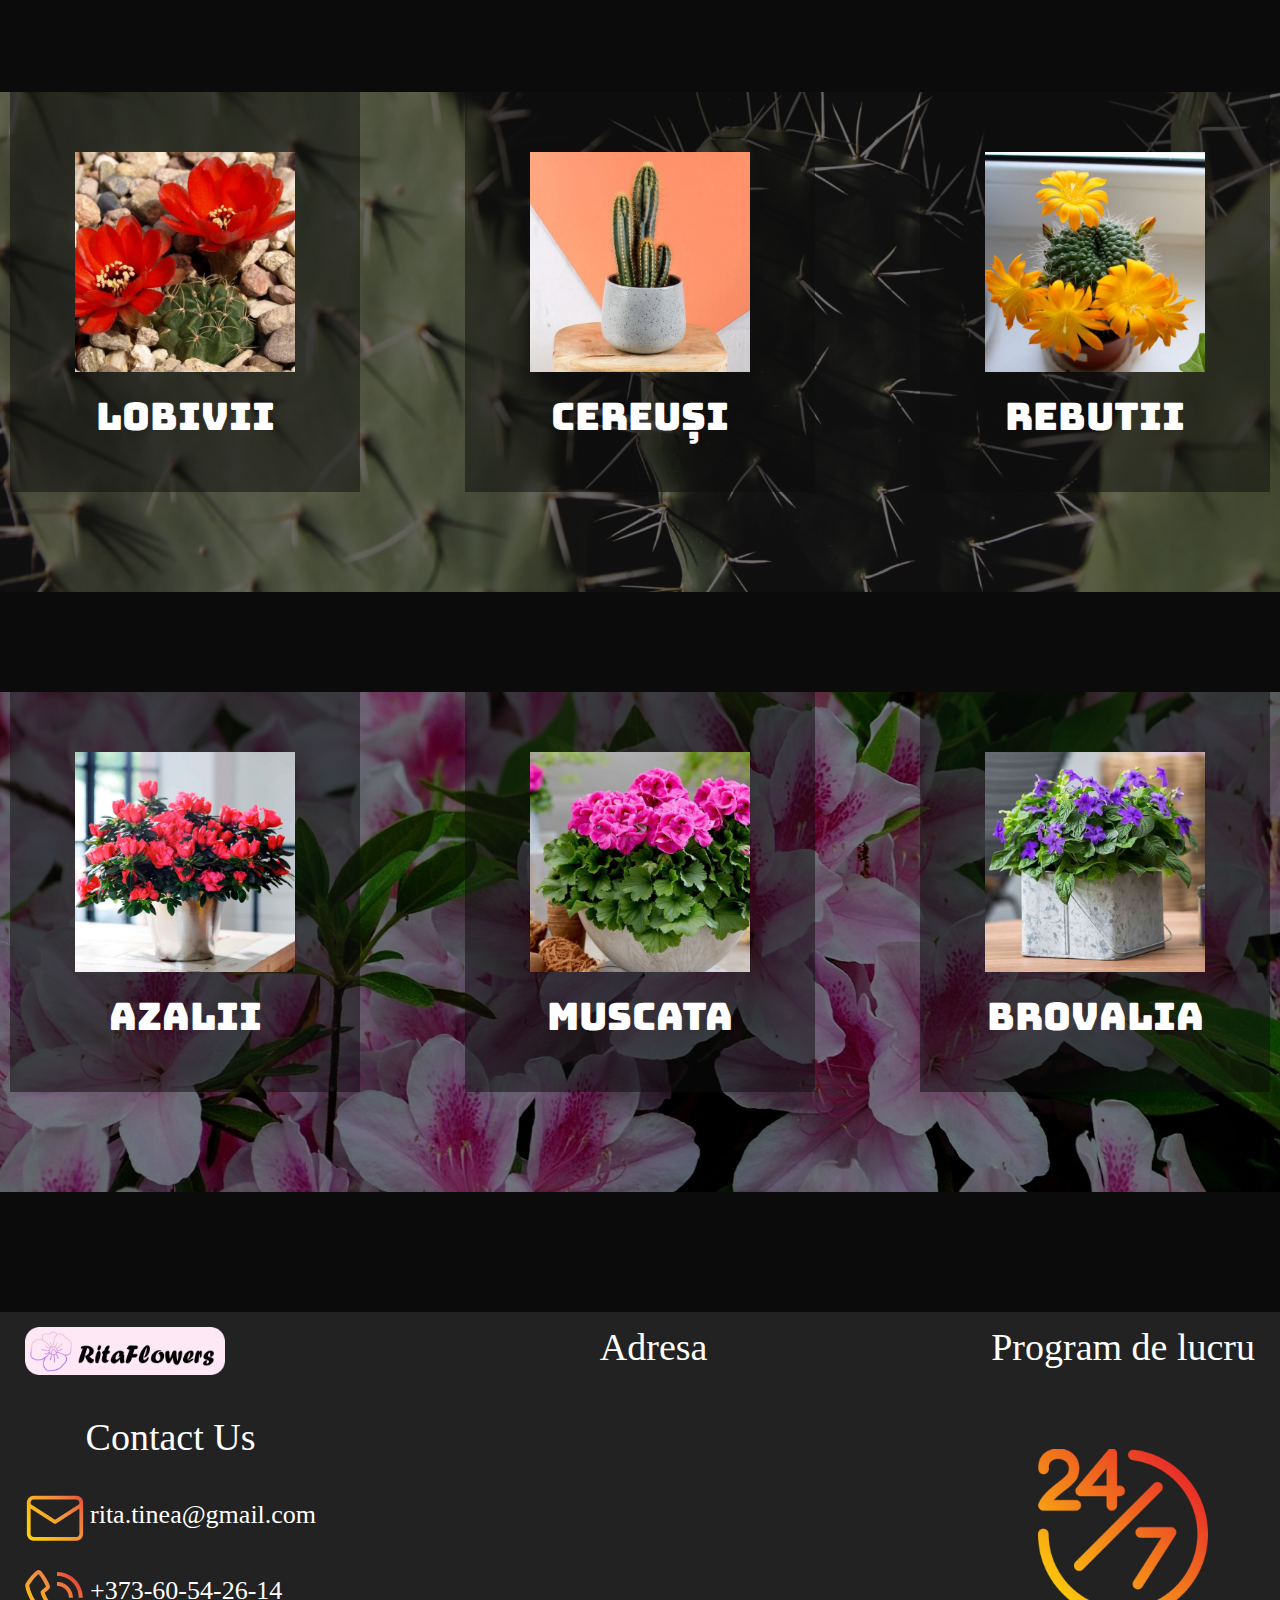
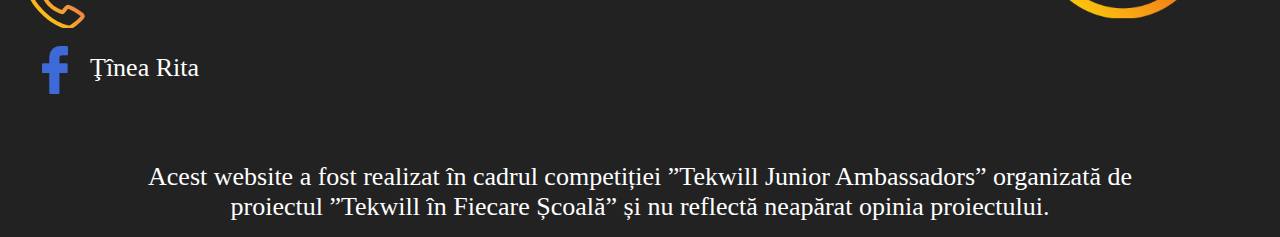
<file: plante.html>
<!DOCTYPE html>
<html lang="ro">

<head>
  <meta charset="UTF-8">
  <meta name="viewport" content="width=device-width, initial-scale=1.0">
  <meta http-equiv="X-UA-Compatible" content="ie=edge">
  <title>RitaFlowers</title>
  <link rel="icon" type="image/x-icon" href="images/favicon.ico">
  <link rel="preconnect" href="https://fonts.googleapis.com">
  <link rel="preconnect" href="https://fonts.gstatic.com" crossorigin>
  <link href="https://fonts.googleapis.com/css2?family=Bungee&family=Redressed&display=swap" rel="stylesheet">
  <link rel="stylesheet" href="css/reset.css">
  <link rel="stylesheet" href="css/style.css">
</head>

<body>
  <header class="page__header">
    <div class="products__container">
      <div class="page-header__inner">
        <div class="header__logo-products">
          <a href="index.html" class="header__logo-btn">
            <img src="images/logo.png" alt="" class="header__logo-img">
          </a>
        </div>
        <div class="header__contact-products">
          <a href="tel:+37360542614" class="header__tel">+373-60-54-26-14</a>
        </div>
      </div>
    </div>
    <section class="plants__description">
      <div class="products__container">
        <h3 class="page-products__title">
          Plante
        </h3>
        <p class="page-products__text ">
          “Daca nu ai fost niciodată cutremurat pâna în adâncurile sufletului de o floare deschisă în primavară, poate că sufletul tău nu va cunoaște nicicând înflorirea.”
        </p>
        <img src="images/decor-1.png" alt="" class="page-decor-1">
        <img src="images/decor-2.png" alt="" class="page-decor-2">
        <img src="images/product-arrow.png" alt="" class="product__arrow">
      </div>
    </section>
  </header>
  <section class="product__section">
    <div class="plants__trees product__bg">
      <div class="products__container">
        <div class="products__section-inner">
          <div class="products__section-item ">
            <img src="images/plant-tree-1.png" alt="" class="products__section-img ">
            <h4 class="page-product__title">
              Mirţi
            </h4>
          </div>
          <div class="products__section-item ">
            <img src="images/plant-tree-2.png" alt="" class="products__section-img ">
            <h4 class="page-product__title">
              Jacarande
            </h4>
          </div>
          <div class="products__section-item">
            <img src="images/plant-tree-3.png" alt="" class="products__section-img ">
            <h4 class="page-product__title">
              Manuka
            </h4>
          </div>
        </div>
      </div>
    </div>
  </section>
  <div class="cactus product__bg">
    <div class="products__container">
      <div class="products__section-inner">
        <div class="products__section-item">
          <img src="images/cactus-1.png" alt="" class="products__section-img ">
          <h4 class="page-product__title">
            Lobivii
          </h4>
        </div>
        <div class="products__section-item">
          <img src="images/cactus-2.png" alt="" class="products__section-img ">
          <h4 class="page-product__title">
            Cereuşi
          </h4>
        </div>
        <div class="products__section-item">
          <img src="images/cactus-3.png" alt="" class="products__section-img ">
          <h4 class="page-product__title">
            Rebutii
          </h4>
        </div>
      </div>
    </div>
  </div>

  <div class="simple__flowers product__bg">
    <div class="products__container">
      <div class="products__section-inner">
        <div class="products__section-item ">
          <img src="images/simple__flower-1.png" alt="" class="products__section-img ">
          <h4 class="page-product__title">
            Azalii
          </h4>
        </div>
        <div class="products__section-item ">
          <img src="images/simple__flower-2.png" alt="" class="products__section-img ">
          <h4 class="page-product__title">
            Muscata
          </h4>
        </div>
        <div class="products__section-item ">
          <img src="images/simple__flower-3.png" alt="" class="products__section-img ">
          <h4 class="page-product__title">
            Brovalia
          </h4>
        </div>
      </div>
    </div>
  </div>

  <footer class="footer">
    <div class="footer-container">
      <div class="footer-sections__inner">
        <div class="footer__section footer-section-1">
          <a href="index.html" class="footer__logo-btn">
            <img src="images/logo.png" alt="" class="logo footer__logo">
          </a>
          <h4 class="footer-section__title">
            Contact Us
          </h4>
          <a href="mailto:rita.tinea@gmail.com" target="_blank" class="footer__mail">rita.tinea@gmail.com</a>
          <a href="tel:+37360542614" class="footer__tel">+373-60-54-26-14</a>
          <a href="https://www.facebook.com/rita.tinea.74" target="_blank" class="footer__facebook">Ţînea Rita</a>
        </div>
        <div class="footer__section footer-section-2">
          <h4 class="footer-section__title">
            Adresa
          </h4>
          <iframe
            src="https://www.google.com/maps/embed?pb=!1m14!1m12!1m3!1d331.283580465697!2d27.615035838577008!3d48.374575477902965!2m3!1f0!2f0!3f0!3m2!1i1024!2i768!4f13.1!5e0!3m2!1sru!2s!4v1647544527137!5m2!1sru!2s"
            width="700" height="300" style="border:0;" allowfullscreen="" loading="lazy" class="map"></iframe>
        </div>
        <div class="footer__section footer-section-3">
          <h4 class="footer-section__title">
            Program de lucru
          </h4>
          <img src="images/footer-img.png" alt="" class="footer-grafic__img">
        </div>
      </div>
    </div>
  </footer>
  <div class="footer__disclaimer">
    <p class="diclaimer__text">
      Acest website a fost realizat în cadrul
      competiției ”Tekwill Junior Ambassadors” organizată de proiectul ”Tekwill în Fiecare
      Școală” și nu reflectă neapărat opinia proiectului.
    </p>
  </div>


</body>

</html>
</file>
<file: css/style.css>
/* General */

html {
    box-sizing: border-box;
}

*,
*::after,
*::before {
    box-sizing: inherit;
}

ul {
    list-style: none;
}

a {
    text-decoration: none;
    color: inherit;
}

body {
    font-family: 'Redressed', cursive;
    background-color: #0b0b0b;
    font-size: 18px;
    line-height: 21px;
    color: #fff;
}

.container {
    max-width: 1220px;
    margin: 0 auto;
    padding: 0 10px;
}

.products__container {
    max-width: 1570px;
    margin: 0 auto;
    padding: 0 10px;
    position: relative;
}


/* Header */

.header {
    height: 100vh;
    background: linear-gradient(0deg, rgba(0, 0, 0, 0.3), rgba(0, 0, 0, 0.3)), url(../images/header-bg-1.png);
    left: 0;
    right: 0;
    margin-bottom: 100px;
    background-size: cover;
    background-repeat: no-repeat;
}

.header__top {
    padding-top: 15px;
    display: flex;
    justify-content: space-around;
}

.header__tel {
    line-height: 28px;
    font-size: 26px;
    padding-left: 35px;
    position: relative;
}

.header__inner {
    justify-content: space-around;
}

.header__tel::before {
    content: "";
    position: absolute;
    background-image: url(../images/tel.png);
    width: 30px;
    height: 30px;
    left: 0;
    margin-top: 3px;
}

.header__logo-btn {
    height: 65px;
}

.nav__inner {
    display: flex;
    justify-content: space-around;
    margin: 25px 45px;
}

.nav__inner ul {
    transition: all .5s;
}

.nav__item+.nav__item {
    margin-left: 80px;
}

.nav__item {
    font-size: 20px;
    line-height: 20px;
}

.nav__item:hover {
    text-decoration: underline;
}

.header__contact {
    padding-top: 15px;
}

.header__content {
    display: flex;
    flex-direction: column;
    align-items: center;
    justify-content: center;
    height: 70vh;
}

.header__title {
    font-family: 'Redressed', cursive;
    font-size: 140px;
    line-height: 200px;
}

.header__content span {
    font-family: 'Redressed', cursive;
    margin-top: 15px;
    margin-left: 25px;
    font-size: 84px;
    line-height: 84px;
    margin: 0 auto;
    text-align: center;
}


/* Section Pruducts */

.products {
    margin-bottom: 250px;
}

.products__container {
    position: relative;
}

.prodcts__title {
    text-align: center;
    margin-bottom: 150px;
}

.products__inner {
    display: flex;
    flex-wrap: wrap;
    justify-content: space-around;
    padding: 0 150px;
}

.products__item {
    position: relative;
    width: 300px;
    height: 300px;
    margin: 30px;
    padding: 30px 65px;
    border-radius: 43px;
    background: #0b0b0b;
    text-align: center;
    cursor: pointer;
    transition: all .5s;
    color: #fff;
    display: flex;
    flex-direction: column;
    align-items: center;
}

.products__item::before {
    content: "";
    position: absolute;
    top: -7px;
    bottom: -7px;
    left: -7px;
    right: -7px;
    background: linear-gradient(35deg, #FBBB16, #E9433A);
    border-radius: 47px;
    z-index: -1;
}

.products__item:hover {
    color: #fb8516;
    ;
}

.product__title {
    font-family: 'Redressed';
    font-weight: 400;
    font-size: 48px;
    line-height: 56px;
    text-align: center;
    color: inherit;
}

.product-img {
    margin-bottom: 5px;
}

.decoration-1 {
    position: absolute;
    bottom: -250px;
    left: 20px;
}

.decoration-2 {
    position: absolute;
    right: 0;
    top: 15px;
}


/* Section Avantages */

.avatages {
    margin-bottom: 150px;
}

.avantages-items__inner {
    display: flex;
    flex-wrap: wrap;
    gap: 50px;
    margin: 50px 0;
    justify-content: space-around;
}

.avantages-item {
    max-width: 300px;
    text-align: center;
    display: flex;
    flex-direction: column;
    align-items: center;
}

.avatages__container {
    position: relative;
}

.decoration-3 {
    position: absolute;
    right: -185px;
    bottom: 405px;
}

.section__title {
    font-family: 'Redressed', cursive;
    font-size: 96px;
    line-height: 103px;
    font-weight: 400;
}

.avatages-img {
    height: 130px;
    width: 130px;
}

.avantages__title {
    text-align: center;
    margin-bottom: 75px;
}

.avantage__text-title {
    font-family: 'Bungee', cursive;
    font-size: 36px;
    line-height: 56px;
    text-align: center;
    font-weight: normal;
}

.avantage__text-content {
    font-family: 'Redressed';
    font-size: 36px;
    line-height: 42px;
    text-align: center;
    font-weight: normal;
}


/* Section About Us */

.about__us {
    margin-bottom: 150px;
    position: relative;
}

.ab-us__title {
    text-align: center;
    margin-bottom: 100px;
}

.ab-us__inner {
    display: flex;
    justify-content: space-around;
    flex-wrap: wrap;
}

.ab-us__item {
    position: relative;
    width: 225px;
    height: 330px;
    margin: 30px;
    padding: 10px 65px;
    border-radius: 43px;
    background: #0b0b0b;
    text-align: center;
    cursor: pointer;
    transition: all .5s;
    color: #fff;
    display: flex;
    flex-direction: column;
    align-items: center;
    justify-content: space-around;
}

.ab-us__item:hover {
    color: #fb8516;
}

.ab-us__item::before {
    content: "";
    position: absolute;
    top: -7px;
    bottom: -7px;
    left: -7px;
    right: -7px;
    background: linear-gradient(35deg, #FBBB16, #E9433A);
    border-radius: 47px;
    z-index: -1;
}

.ab-us-numbers {
    font-family: 'Bungee';
    font-weight: 400;
    font-size: 48px;
    line-height: 50px;
    text-align: center;
    color: inherit;
}

.ab-us-numbers span {
    font-family: 'Redressed';
    font-style: normal;
    font-weight: 400;
    font-size: 36px;
    line-height: 42px;
    text-align: center;
    margin-bottom: 5px;
}

.decoration-4 {
    position: absolute;
    top: 0px;
    left: -130px;
}

.decoration-5 {
    position: absolute;
    right: -120px;
    bottom: -100px;
}

.about__us-container {
    position: relative;
}


/* JS Windows */

.info__inner {
    position: absolute;
    z-index: 2;
}

.expirience__info,
.clients__info,
.products-num__info,
.florist__info {
    position: absolute;
    transition: all .5s;
    z-index: 2;
}

.expirience__info {
    left: -2000px;
}

.expirience__info.active {
    left: 0;
}

.clients__info {
    left: -2000px;
}

.clients__info.active {
    left: 0;
}

.close__btn-img {
    position: absolute;
    top: 15px;
    right: 20px;
    cursor: pointer;
}

.products-num__info {
    left: -2200px;
}

.products-num__info.active {
    left: 600px;
}

.florist__info {
    left: -2200px;
}

.florist__info.active {
    left: 600px;
}

.item-x {
    margin-top: 150px;
}


/* Footer */

.footer {
    margin-top: 120px;
    background-color: #222222;
}

.footer-container {
    max-width: 1940px;
    margin: 0 auto;
    padding: 0 10px;
}

.footer__logo {
    max-width: 250px;
}

.footer-sections__inner {
    display: flex;
    justify-content: space-between;
}

.footer__section {
    padding: 15px;
    display: flex;
    flex-direction: column;
    padding-bottom: 50px;
}

.footer-section__title {
    font-family: 'Modern No. 20';
    font-weight: 400;
    font-size: 48px;
    line-height: 51px;
    text-align: center;
}

.footer__mail {
    font-family: 'Modern No. 20';
    font-weight: 400;
    font-size: 36px;
    line-height: 39px;
    padding-left: 65px;
    position: relative;
}

.footer__mail::before {
    content: "";
    background-image: url(../images/mail.png);
    width: 60px;
    height: 60px;
    position: absolute;
    left: 0;
    background-repeat: no-repeat;
}

.footer__tel {
    font-family: 'Modern No. 20';
    font-weight: 400;
    font-size: 36px;
    line-height: 39px;
    padding-left: 65px;
    position: relative;
}

.footer__tel::before {
    content: "";
    background-image: url(../images/footer-tel.png);
    width: 60px;
    height: 60px;
    position: absolute;
    left: 0;
    background-repeat: no-repeat;
    top: -3px;
}

.footer__facebook {
    font-family: 'Modern No. 20';
    font-weight: 400;
    font-size: 36px;
    line-height: 39px;
    padding-left: 65px;
    position: relative;
}

.footer__facebook::before {
    content: "";
    background-image: url(../images/facebook.png);
    width: 60px;
    height: 60px;
    position: absolute;
    left: 0;
    background-repeat: no-repeat;
    top: -8px;
}

.footer__logo-btn {
    display: block;
}

.footer-section-1 {
    justify-content: space-between;
}

.footer-section-2 {
    justify-content: space-around;
    align-items: center;
}

.footer-section-3 {
    justify-content: space-between;
    align-items: center;
}

.footer-grafic__img {
    max-width: 200px;
    margin-bottom: 50px;
}

.map {
    width: 500px;
    height: 300px;
    margin-top: 20px;
}


/* Footer Disclaimer */

.footer__disclaimer {
    height: 100px;
    background-color: #222222;
    padding-top: 25px;
    display: flex;
}

.diclaimer__text {
    max-width: 1000px;
    text-align: center;
    font-size: 26px;
    line-height: 30px;
    margin: 0 auto;
}


/* Product Page Header */

.page-header__inner {
    display: flex;
    justify-content: space-between;
    align-items: center;
}

.page__header {
    margin-bottom: 100px;
    position: relative;
}

.header__logo-products {
    margin-top: 30px;
}

.header__contact-products {
    margin-top: 25px;
}

.page-decor-1 {
    position: absolute;
    top: -120px;
    right: 1px;
}

.page-decor-2 {
    position: absolute;
    bottom: -40px;
    left: 1px;
}

.plants__trees {
    margin-bottom: 100px;
}

.product__arrow {
    display: block;
    margin: 40px auto;
}


/* Products styles */

.page-products__title {
    font-family: 'Bungee', cursive;
    font-size: 86px;
    line-height: 86px;
    font-weight: 400;
    text-align: center;
    margin-top: 125px;
    margin-bottom: 120px;
}

.page-products__text {
    font-family: 'Redressed';
    font-weight: 400;
    font-size: 64px;
    line-height: 75px;
    text-align: center;
}

.products__section-inner {
    display: flex;
    justify-content: space-between;
}

.products__section-item {
    position: relative;
    width: 466px;
    height: 500px;
    padding: 30px 65px;
    text-align: center;
    color: #fff;
    display: flex;
    flex-direction: column;
    align-items: center;
    z-index: 2;
}

.products__section-item::before {
    content: "";
    position: absolute;
    top: 0;
    bottom: 0;
    left: 0;
    right: 0;
    background: #0B0B0B;
    opacity: 0.5;
    z-index: -1;
}

.page-product__title {
    font-family: 'Bungee';
    font-weight: 400;
    font-size: 48px;
    line-height: 58px;
}

.products__section-img {
    margin-top: 30px;
    margin-bottom: 20px;
}


/* Backgrounds */

.plants__trees {
    background: linear-gradient(0deg, rgba(0, 0, 0, 0.3), rgba(0, 0, 0, 0.3)), url(../images/plants__trees-bg.png);
    background-repeat: no-repeat;
    background-size: cover;
}

.cactus {
    background: linear-gradient(0deg, rgba(0, 0, 0, 0.3), rgba(0, 0, 0, 0.3)), url(../images/cactus-bg.png);
    background-repeat: no-repeat;
    background-size: cover;
    margin-bottom: 100px;
}

.simple__flowers {
    background: linear-gradient(0deg, rgba(0, 0, 0, 0.3), rgba(0, 0, 0, 0.3)), url(../images/simple__flower-bg.png);
    background-repeat: no-repeat;
    background-size: cover;
}

.arrangement-1 {
    background: linear-gradient(0deg, rgba(0, 0, 0, 0.3), rgba(0, 0, 0, 0.3)), url(../images/arrangement__1-bg.png);
    background-repeat: no-repeat;
    background-size: cover;
    margin-bottom: 100px;
}

.arrangement-2 {
    background: linear-gradient(0deg, rgba(0, 0, 0, 0.3), rgba(0, 0, 0, 0.3)), url(../images/arrangement__2-bg.png);
    background-repeat: no-repeat;
    background-size: cover;
    margin-bottom: 100px;
}

.arrangement-3 {
    background: linear-gradient(0deg, rgba(0, 0, 0, 0.3), rgba(0, 0, 0, 0.3)), url(../images/arrangement__3-bg.png);
    background-repeat: no-repeat;
    background-size: cover;
    margin-bottom: 100px;
}

.bouquets__red {
    background: linear-gradient(0deg, rgba(0, 0, 0, 0.3), rgba(0, 0, 0, 0.3)), url(../images/bouquets__red.png);
    background-repeat: no-repeat;
    background-size: cover;
    margin-bottom: 100px;
}

.bouquets__blue {
    background: linear-gradient(0deg, rgba(0, 0, 0, 0.3), rgba(0, 0, 0, 0.3)), url(../images/bouquets__blue.png);
    background-repeat: no-repeat;
    background-size: cover;
    margin-bottom: 100px;
}

.bouquets__yellow {
    background: linear-gradient(0deg, rgba(0, 0, 0, 0.3), rgba(0, 0, 0, 0.3)), url(../images/bouquets__yellow.png);
    background-repeat: no-repeat;
    background-size: cover;
    margin-bottom: 100px;
}


/* Adaptiv */

@media (max-width:1600px) {
    .decoration-3 {
        display: none;
    }

    .decoration-4 {
        left: 60px;
    }

    .decoration-5 {
        right: 50px;
    }
}

@media (max-width:1415px) {
    .decoration-1 {
        position: absolute;
        bottom: 53px;
        left: 34px;
    }

    .footer__logo {
        max-width: 200px;
    }

    .footer-section__title {
        font-size: 38px;
        line-height: 40px;
    }

    .footer__mail,
    .footer__tel,
    .footer__facebook {
        font-size: 26px;
    }

    .footer-grafic__img {
        max-width: 170px;
        margin-bottom: 68px;
    }
}

@media (max-width:1315px) {
    .products__section-img {
        width: 220px;
    }

    .page-product__title {
        font-size: 38px;
        line-height: 48px;
    }

    .products__section-item {
        width: 350px;
        height: 400px;
    }

    .product__bg {
        height: 500px;
    }
}

@media (max-width:1240px) {
    .header__top {
        flex-direction: column;
        align-items: center;
    }

    .nav__item+.nav__item {
        margin-left: 30px;
    }

    .header__title {
        font-size: 120px;
    }

    .header__content {
        height: 50vh;
    }

    .header__content span {
        font-size: 64px;
        line-height: 64px;
    }

    .nav__inner {
        display: flex;
        gap: 60px;
    }

    .item-x {
        margin-top: 30px;
    }

    .decoration-5 {
        position: absolute;
        bottom: -170px;
    }

    .products-num__info.active {
        left: 10px;
    }

    .florist__info.active {
        left: 10px;
    }

    .expirience__info.active {
        left: 10px;
    }

    .clients__info.active {
        left: 10px;
    }

    .map {
        height: 200px;
        width: 400px;
    }

    .footer-grafic__img {
        margin-bottom: 27px;
    }

    .footer__mail,
    .footer__tel,
    .footer__facebook {
        margin: 15px 0;
    }
}

@media (max-width:1100px) {
    .products__section-img {
        width: 160px;
    }

    .page-product__title {
        font-size: 30px;
        line-height: 34px;
    }

    .products__section-item {
        width: 250px;
        height: 300px;
    }

    .product__bg {
        height: 390px;
        margin-bottom: 80px;
    }

    .footer {
        margin-top: 100px;
        ;
    }

    .decoration-5 {
        bottom: -70px;
    }
}

@media (max-width:1060px) {
    .products__inner {
        padding: 0;
    }

    .products__item {
        position: relative;
        width: 230px;
        height: 230px;
    }

    .product-img {
        width: 120px;
    }

    .decoration-1 {
        position: absolute;
        bottom: -200px;
        left: 20px;
    }

    .footer__mail::before,
    .footer__tel::before {
        display: none;
    }

    .footer__mail,
    .footer__tel,
    .footer__facebook {
        padding-left: 0;
        margin: 0;
    }

    .footer__facebook {
        padding-left: 60px;
    }

    .footer-grafic__img {
        max-width: 130px;
    }

    .footer-section__title {
        font-size: 28px;
        line-height: 30px;
    }

    .footer__mail,
    .footer__tel,
    .footer__facebook {
        font-size: 20px;
    }

    .map {
        width: 300px;
        height: 200px;
    }

    .diclaimer__text {
        max-width: 600px;
        text-align: center;
        font-size: 20px;
        line-height: 24px;
    }
}

@media (max-width:905px) {
    .decoration-1 {
        position: absolute;
        bottom: -10px;
        left: 18px;
    }

    .footer-grafic__img {
        max-width: 110px;
    }

    .page-products__title {
        font-size: 62px;
        line-height: 76px;
        margin-top: 210px;
        margin-bottom: 32px;
    }

    .page-decor-1,
    .page-decor-2 {
        width: 150px;
    }

    .page-decor-1 {
        position: absolute;
        top: -170px;
        right: 10px;
    }

    .page-decor-2 {
        bottom: -170px;
        left: 10px;
    }

    .product__arrow {
        bottom: -156px;
        width: 150px;
    }

    .page-products__text {
        font-family: 'Redressed';
        font-weight: 400;
        font-size: 54px;
        line-height: 65px;
        text-align: center;
    }

    .footer {
        margin-top: 80px;
        ;
    }
}

@media (max-width:850px) {

    .decoration-2,
    .decoration-1 {
        height: 100px;
    }

    .decoration-1 {
        bottom: 85px;
    }

    .decoration-2 {
        top: 125px;
    }

    .section__title {
        font-size: 86px;
    }

    .decoration-4 {
        top: 90px;
        height: 100px;
        left: 5px;
    }

    .decoration-5 {
        height: 100px;
        bottom: -90px;
    }

    .footer__section {
        padding: 10px;
        padding-top: 15px;
    }

    .products__section-img {
        width: 120px;
        margin-top: 0px;
        margin-bottom: 20px;
    }

    .page-product__title {
        font-size: 24px;
        line-height: 28px;
    }

    .products__section-item {
        width: 200px;
        height: 250px;
    }

    .product__bg {
        height: 300px;
        margin-bottom: 60px;
    }
}
    .page-decor-2 {
        bottom: 0px;
        left: 10px;
    }

@media (max-width:690px) {
    .header__title {
        font-size: 86px;
        line-height: 90px;
    }

    .header__content span {
        font-size: 60px;
    }

    .nav__inner {
        margin: 10px 44px;
    }

    .nav__item+.nav__item {
        margin-left: 30px;
    }

    .avantages__title {
        font-size: 64px;
        line-height: 80px;
        margin-bottom: 50px;
    }

    .avatages-img {
        height: 90px;
        width: 90px;
    }

    .avantage__text-title {
        font-size: 20px;
        line-height: 40px;
    }

    .avantage__text-content {
        font-size: 24px;
        line-height: 16px;
    }

    .avantages-item {
        max-width: 200px;
    }

    .slider .slick-dots {
        margin-bottom: 75px;
    }

    .header__logo-img {
        max-width: 200px;
    }

    .header__tel::before {
        margin-top: 0px;
    }

    .header__tel {
        line-height: 28px;
        font-size: 18px;
    }

    .footer-grafic__img {
        max-width: 70px;
    }

    .map {
        width: 188px;
        height: 125px;
    }

    .footer-section__title {
        font-size: 22px;
        line-height: 34px;
    }

    .footer__logo {
        max-width: 126px;
    }

    .footer__mail,
    .footer__tel,
    .footer__facebook {
        font-size: 16px;
        line-height: 18px;
    }

    .footer__facebook {
        padding-left: 0px;
    }

    .footer__facebook::before {
        display: none;
    }

    .footer__facebook {
        margin-bottom: 50px;
    }

    .page-products__title {
        font-size: 52px;
        line-height: 66px;
    }

    .page-products__text {
        font-size: 44px;
        line-height: 48px;
    }

    .page__header {
        margin-bottom: 100px;
    }

    .page-decor-2 {
        bottom: -90px;
    }
}

@media (max-width:650px) {
    .products__section-img {
        width: 100px;
    }

    .page-product__title {
        font-size: 18px;
        line-height: 20px;
    }

    .products__section-item {
        width: 150px;
        height: 200px;
    }

    .product__bg {
        height: 250px;
        margin-bottom: 40px;
    }

    .product__arrow {
        width: 125px;
    }

    .footer {
        margin-top: 50px;
        ;
    }
}

@media (max-width:630px) {

    .expirience__info-content,
    .clients__info-content,
    .products-num-content,
    .florist__info-content {
        width: 420px;
    }

    .close__btn-img {
        width: 40px;
    }

    .products-num__info,
    .florist__info {
        top: 410px;
    }

    .products-num__info.active,
    .florist__info.active {
        top: 410px;
    }

    .map {
        width: 130px;
        height: 190px;
    }

    .footer__section {
        padding: 2px;
    }

    .footer-grafic__img {
        margin-bottom: 50px;
    }

    .diclaimer__text {
        max-width: 430px;
        font-size: 14px;
        line-height: 16px;
    }
}

@media (max-width:615px) {
    .decoration-1 {
        bottom: -100px;
    }

    .page-decor-1,
    .page-decor-2 {
        width: 90px;
    }
}

@media (max-width:606px) {
    .clients__info {
        top: 335px;
    }

    .clients__info.active {
        top: 335px;
    }

    .products-num__info,
    .products-num__info.active {
        top: 650px;
    }

    .florist__info,
    .florist__info.active {
        top: 960px;
    }
}

@media (max-width:590px) {
    .header__logo {
        margin-bottom: 20px;
    }

    .header__title {
        font-size: 78px;
        line-height: 100px;
    }

    .header__content span {
        font-size: 56px;
    }

    .about__us-title {
        text-align: center;
        margin-bottom: 50px;
    }

    .section__title {
        font-size: 78px;
        line-height: 80px;
    }

    .nav__inner {
        display: flex;
        gap: 0;
        margin: 0px 0px;
    }

    .nav__item {
        font-size: 16px;
    }

    .ab-us__img {
        width: 100px;
    }

    .ab-us-numbers {
        font-size: 38px;
        line-height: 40px;
    }

    .ab-us-numbers span {
        font-size: 28px;
        line-height: 30px;
    }

    .ab-us__item {
        height: 250px;
    }

    .decoration-4 {
        top: 75px;
    }
}

@media (max-width:500px) {
    .products__section-img {
        width: 60px;
    }

    .page-product__title {
        font-size: 14px;
        line-height: 18px;
    }

    .products__section-item {
        width: 115px;
        height: 140px;
    }

    .products__section-item {
        padding: 25px 20px;
    }

    .product__bg {
        height: 180px;
        margin-bottom: 30px;
    }
}

@media (max-width:480px) {

    .expirience__info-content,
    .clients__info-content,
    .products-num-content,
    .florist__info-content {
        width: 300px;
    }

    .close__btn-img {
        width: 20px;
    }

    .footer-section__title {
        font-size: 18px;
        line-height: 20px;
        padding-top: 10px;
    }

    .map {
        width: 100px;
        height: 160px;
    }

    .footer__mail,
    .footer__tel,
    .footer__facebook {
        font-size: 14px;
        line-height: 18px;
    }

    .page-products__title {
        font-size: 42px;
        line-height: 46px;
    }

    .page-products__text {
        font-size: 24px;
        line-height: 28px;
    }

    .page-decor-1,
    .page-decor-2 {
        width: 90px;
    }

    .page-decor-1 {
        top: -115px;
    }

    .page-decor-2 {
        bottom: -60px;
    }

    .page-header__inner {
        flex-direction: column;
    }

    .header__contact-products {
        margin-top: 10px;
    }

    .page-products__title {
        margin-top: 120px;
    }
}

@media (max-width:450px) {
    .section__title {
        font-size: 64px;
        line-height: 70px;
    }

    .avantages__title {
        font-size: 56px;
        line-height: 70px;
    }
}

@media (max-width:400px) {
    .products__section-img {
        width: 50px;
    }

    .products__section-item {
        width: 101px;
        height: 110px;
    }

    .page-product__title {
        font-size: 12px;
        line-height: 14px;
    }

    .products__section-item {
        padding: 15px 10px;
    }

    .product__bg {
        height: 135px;
        margin-bottom: 30px;
    }
}

@media (max-width:380px) {
    .footer__logo {
        max-width: 90px;
    }

    .map {
        width: 70px;
        height: 130px;
    }

    .diclaimer__text {
        max-width: 285px;
    }
}
</file>
